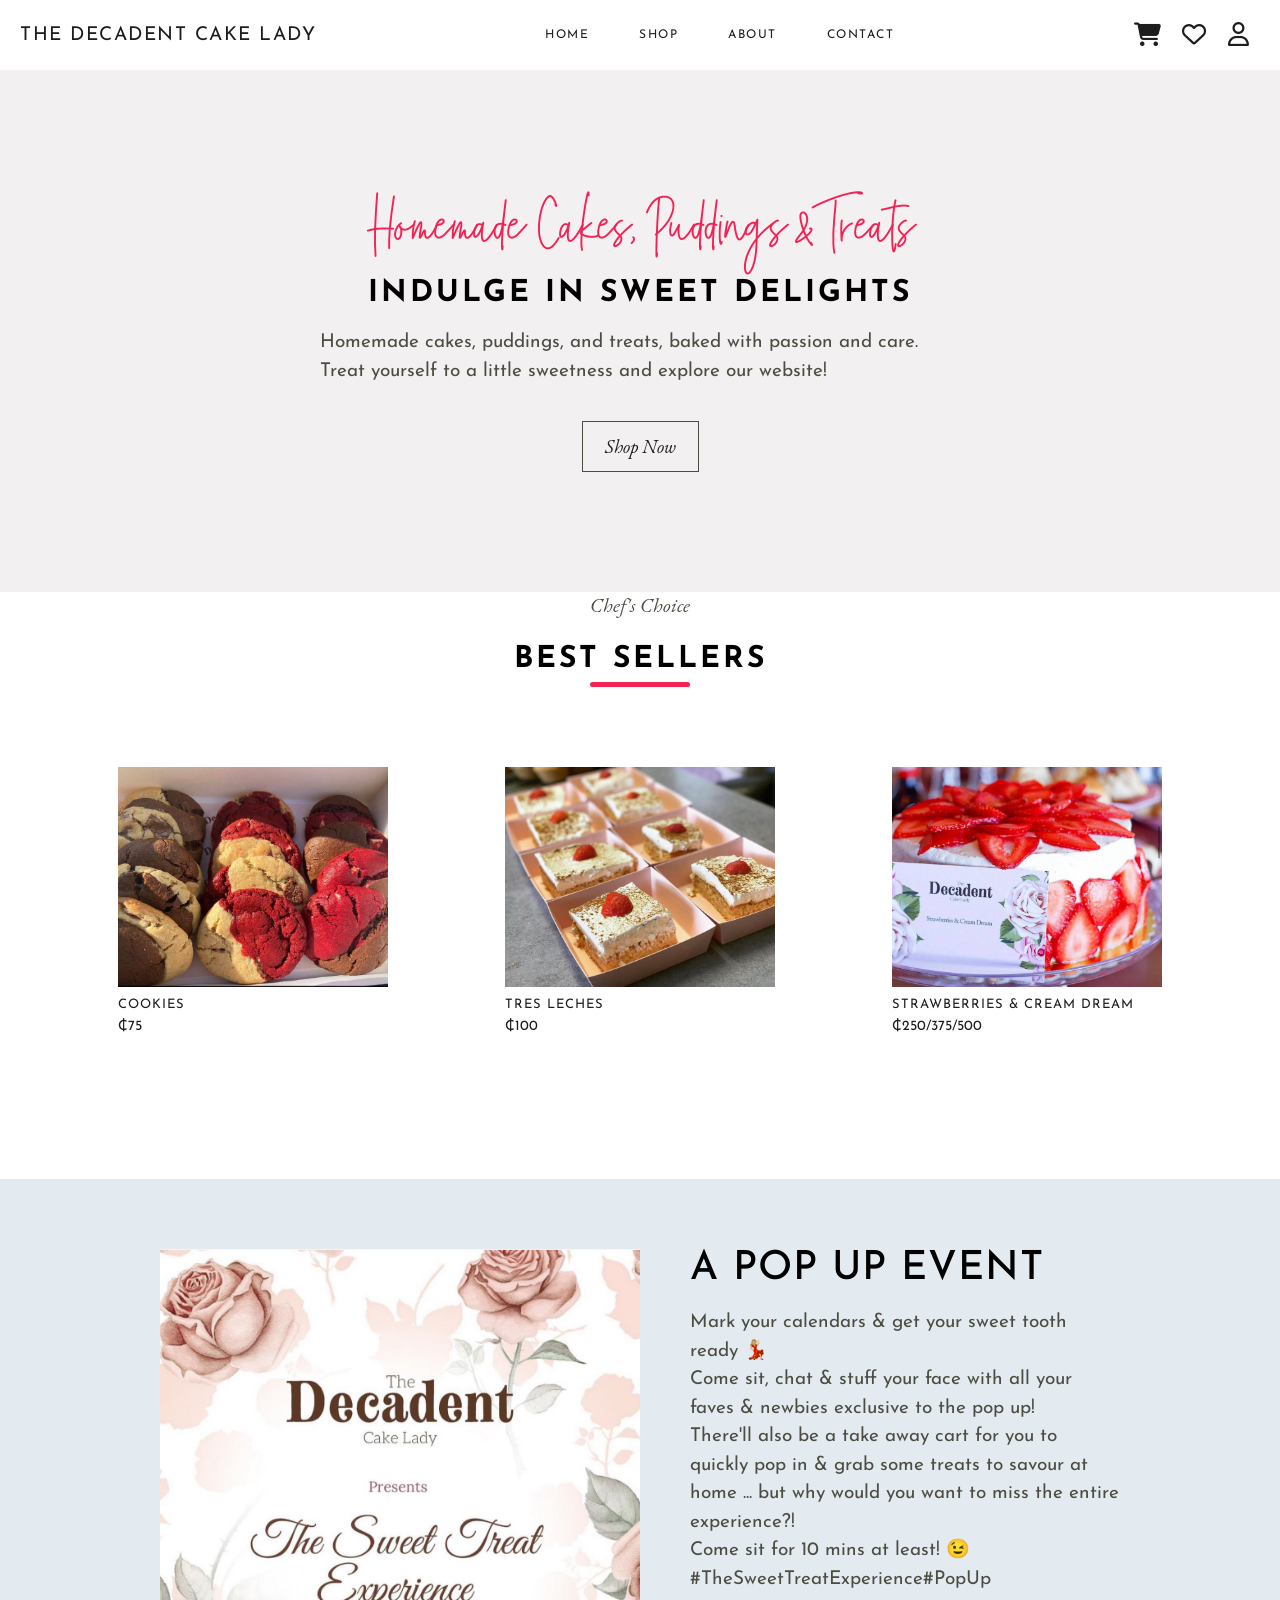
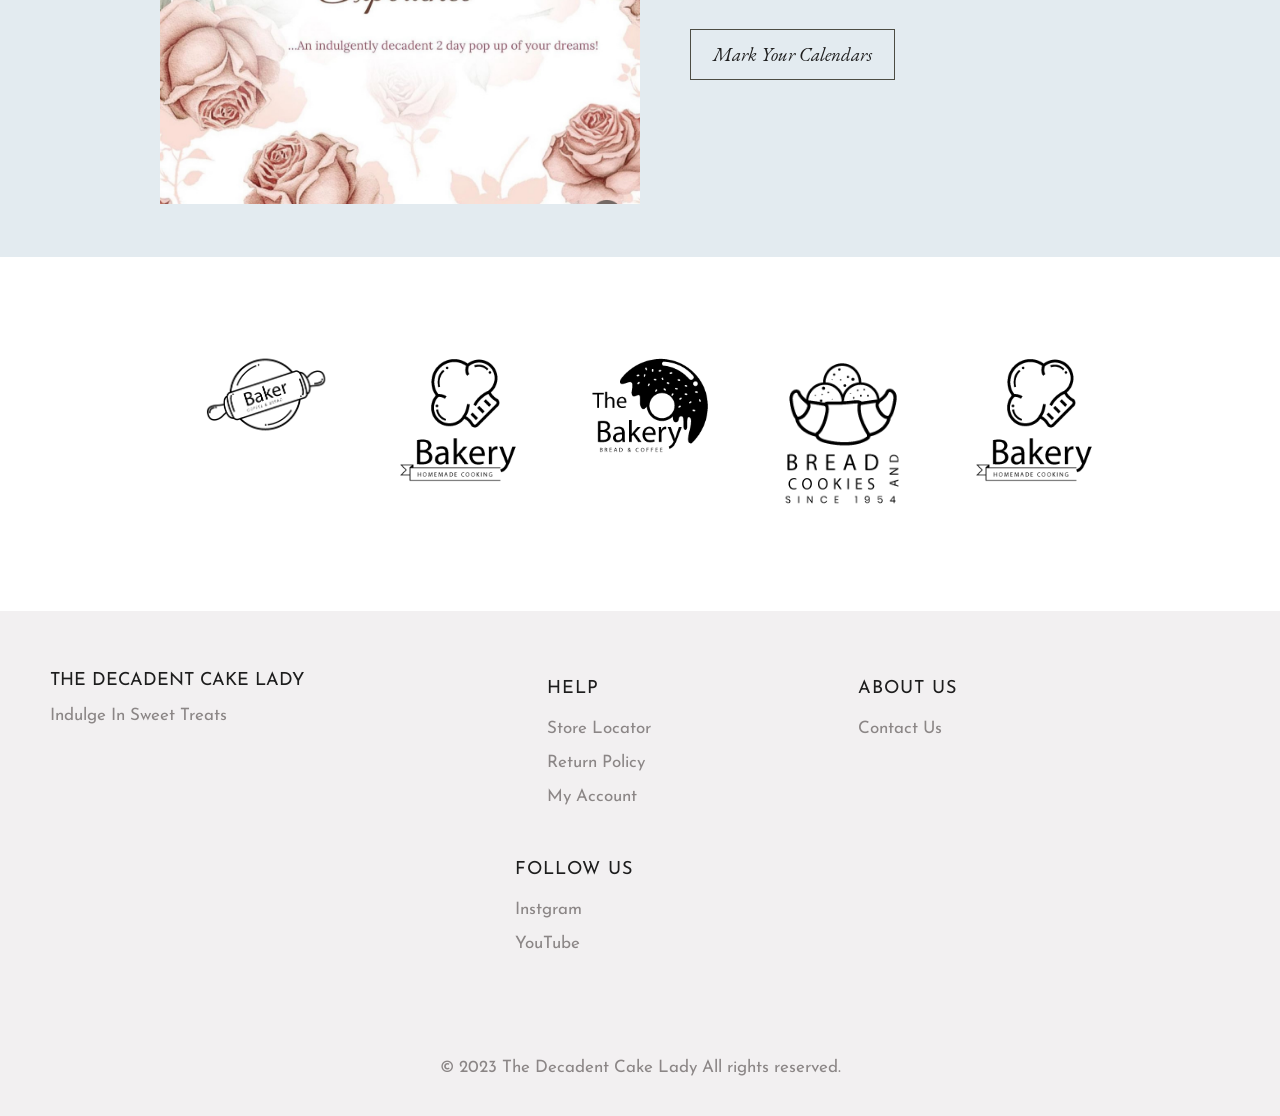
<file: index.html>
<!DOCTYPE html>
<html lang="en">

<head>
    <meta charset="UTF-8">
    <meta name="viewport" content="width=device-width, initial-scale=1.0">
    <title>The Decadent Cake Lady</title>

    <link href="https://fonts.googleapis.com/css2?family=Josefin+Sans:wght@500;600&display=swap" rel="stylesheet">

    <link rel="stylesheet" href="https://cdnjs.cloudflare.com/ajax/libs/font-awesome/5.14.0/css/all.min.css">

    <script src="app.js" defer></script>
    <link rel="icon" type="image/x-icon" href="images_v1/decadent-favicon.jpg">
    
    <link rel="stylesheet" href="https://cdnjs.cloudflare.com/ajax/libs/font-awesome/6.5.2/css/all.min.css" integrity="sha512-SnH5WK+bZxgPHs44uWIX+LLJAJ9/2PkPKZ5QiAj6Ta86w+fsb2TkcmfRyVX3pBnMFcV7oQPJkl9QevSCWr3W6A==" crossorigin="anonymous" referrerpolicy="no-referrer" />
    
    <link rel="stylesheet" href="style.css">
</head>

<body>
    <!-- HEADER -->

    <header>
        <div class="container">
            <div class="navbar">
                <a class="logo" href="index.html">The Decadent Cake Lady</a>
                <ul class="nav-list">
                    <li><a href="index.html">Home</a></li>
                    <li><a href="shop.html">Shop</a></li>
                    <li><a href="about.html">About</a></li>
                    <li><a href="contact.html">Contact</a></li>
                </ul>

                <div class="nav-svg">
                    <a href="">
                        <i class="fa-solid fa-cart-shopping fa-2xl"></i>
                    </a>
                    <a href="">
                        <i class="fa-regular fa-heart fa-2xl"></i>
                    </a>
                    <a href="account.html">
                        <i class="fa-regular fa-user fa-2xl"></i>
                    </a>
                </div>
                
                

                <div class="menu-toggle">
                    <i class="fas fa-bars"></i>
                    <i class="fas fa-times"></i>
                </div>
            </div>
        </div>
        <div class="hero">
            <div class="row">
                <div class="hero-info">
                    <h5 class="timeless">Homemade Cakes, Puddings & Treats</p>
                        <h2>Indulge In Sweet Delights</h2>
                        <p>Homemade cakes, puddings, and treats, baked with passion and care. Treat yourself to a little sweetness and explore our website!</p>
                        <a href="shop.html" class="btn">Shop Now</a>
                </div>
                <div class="hero-image">
                    <!-- <img src="images/hero-cake.jpg"> -->
                </div>
            </div>
        </div>
    </header>

    <!-- LASTEST PRODUCTS -->

    <section class="latest-products">
        <small>Chef's Choice</small>
        <h2 class="title">BEST SELLERS</h2>
        <div class="medium-container">
            <div class="row">
                <div class="col-4">
                    <a href="shop/cookie.html">
                        <img src="images_v1/Cookies.jpg">
                        <h4>Cookies</h4>
                        <p>₵75</p>
                    </a>
                </div>
                <div class="col-4">
                    <a href="shop/tres-leches.html">
                        <img src="images_v1/tres leches.jpg">
                        <h4>Tres Leches</h4>
                        <p>₵100</p>
                    </a>
                </div>
                <div class="col-4">
                    <a href="shop/strawberry-dream.html">
                        <img src="images_v1/strawberries and cream dream.jpg">
                        <h4>Strawberries & Cream Dream</h4>
                        <p>₵250/375/500</p>
                    </a>
                </div>

            </div>

        </div>
        </div>
    </section>

    <!-- OFFER SECTION -->

    <section class="offer">
        <div class="small-container">
            <div class="row">
                <div class="col-2">
                    <img src="images_v1/footer-img.jpg" class="offer-image">
                </div>
                <div class="col-2">
                    <h3>A Pop Up Event</h3>
                    
                    <p>Mark your calendars & get your sweet tooth ready 💃🏼 <br>
                        Come sit, chat & stuff your face with all your faves & newbies exclusive to the pop up! <br>
                        There'll also be a take away cart for you to quickly pop in & grab some treats to savour at home ... but why would you want to miss the entire experience?! <br>
                         Come sit for 10 mins at least! 😉
                        #TheSweetTreatExperience#PopUp</p>
                    <a href="shop\cabinet.html" class="btn">Mark Your Calendars</a>
                </div>
            </div>
        </div>
    </section>


    <!-- BRANDS SECTION -->
    <section class="brands">
        <div class="small-container">
            <div class="row">
                <div class="col-5">
                    <img src="images_v1/baker.svg" alt="brand">
                </div>
                <div class="col-5">
                    <img src="images_v1/bakery.svg" alt="brand">
                </div>
                <div class="col-5">
                    <img src="images_v1/thebakery.svg" alt="brand">
                </div>
                <div class="col-5">
                    <img src="images_v1/breadcookies.svg" alt="brand">
                </div>
                <div class="col-5">
                    <img src="images_v1/bakery.svg" alt="brand">
                </div>
            </div>
        </div>
    </section>

    <!-- FOOTER SECTION -->
    <footer>
        <div class="container">
            <div class="row">
                <div class="footer-col-1">
                    <a class="logo" href="index.html">The Decadent Cake Lady</a>
                    <p>Indulge In Sweet Treats</p>
                </div> &nbsp;
                <div class="footer-col-2">
                    <h4>Help</h4>
                    <ul>
                        <li><a href="store_locator.html">Store Locator</a></li>
                        <li><a href="return_policy.html">Return Policy</a></li>
                        <li><a href="account.html">My Account</a></li>
                    </ul>
                </div>
                <div class="footer-col-1">
                    <h4>About Us</h4>
                    <ul
                        <li><a href="contact.html">Contact Us</a></li>
                    </ul>
                </div>
                <div class="footer-col-4">
                    <h4>Follow Us</h4>
                    <ul>
                        <li><a href="#">Instgram</a></li>
                        <li><a href="#">YouTube</a></li>
                    </ul>
                </div>
            </div>
        </div>
   <footer>     <center>
            <p>&copy; 2023 The Decadent Cake Lady All rights reserved.</p>
        </footer></center>
        
    </footer>
</body>

</html>
</file>
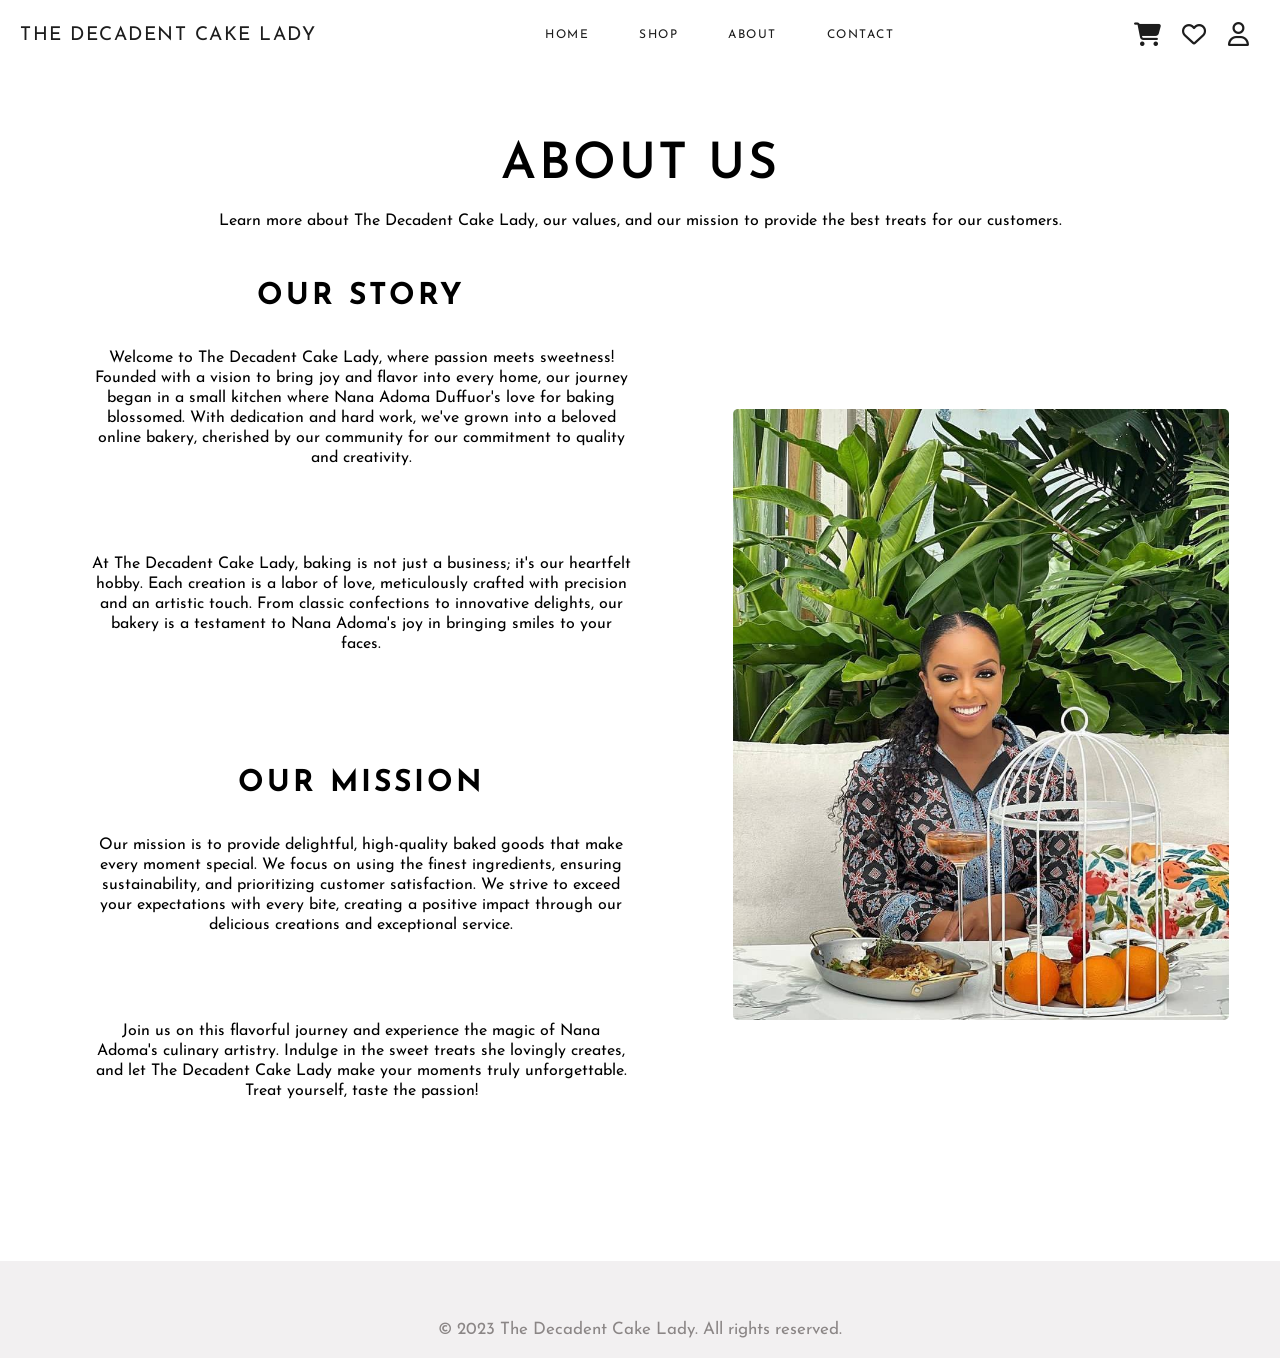
<file: about.html>
<!DOCTYPE html>
<html lang="en">
  <head>
    <meta charset="UTF-8" />
    <meta name="viewport" content="width=device-width, initial-scale=1.0" />
    <title>About Us - The Decadent Cake Lady</title>
    <link
      href="https://fonts.googleapis.com/css2?family=Josefin+Sans:wght@500;600&display=swap"
      rel="stylesheet"
    />
    <link
      rel="stylesheet"
      href="https://cdnjs.cloudflare.com/ajax/libs/font-awesome/5.14.0/css/all.min.css"
    />
    <link
      rel="icon"
      type="image/x-icon"
      href="images_v1/decadent-favicon.jpg"
    />

    <link
      rel="stylesheet"
      href="https://cdnjs.cloudflare.com/ajax/libs/font-awesome/6.5.2/css/all.min.css"
      integrity="sha512-SnH5WK+bZxgPHs44uWIX+LLJAJ9/2PkPKZ5QiAj6Ta86w+fsb2TkcmfRyVX3pBnMFcV7oQPJkl9QevSCWr3W6A=="
      crossorigin="anonymous"
      referrerpolicy="no-referrer"
    />

    <link rel="stylesheet" href="style.css" />
    <!-- Main styles for the site -->
    <script src="app.js" defer></script>
    <link rel="stylesheet" href="about.css" />
    <!-- Specific styles for the about page -->
  </head>

  <body>
    <!-- HEADER -->
    <header>
      <div class="container">
        <div class="navbar">
          <a class="logo" href="index.html">The Decadent Cake Lady</a>
          <ul class="nav-list">
            <li><a href="index.html">Home</a></li>
            <li><a href="shop.html">Shop</a></li>
            <li><a href="about.html">About</a></li>
            <li><a href="contact.html">Contact</a></li>
          </ul>

          <div class="nav-svg">
            <a href="">
              <i class="fa-solid fa-cart-shopping fa-2xl"></i>
            </a>
            <a href="">
              <i class="fa-regular fa-heart fa-2xl"></i>
            </a>
            <a href="account.html">
              <i class="fa-regular fa-user fa-2xl"></i>
            </a>
          </div>

          <div class="menu-toggle">
            <i class="fas fa-bars"></i>
            <i class="fas fa-times"></i>
          </div>
        </div>
      </div>
    </header>

    <!-- ABOUT PAGE CONTENT -->
    <section class="about">
      <div class="container">
        <h1>About Us</h1>
        <p>
          Learn more about The Decadent Cake Lady, our values, and our mission
          to provide the best treats for our customers.
        </p>
        <div class="about-content" align="center">
          <div class="about-text">
            <h2>Our Story</h2>
            <br />
            <p class="about-text">
              Welcome to The Decadent Cake Lady, where passion meets sweetness!
              Founded with a vision to bring joy and flavor into every home, our
              journey began in a small kitchen where Nana Adoma Duffuor's love
              for baking blossomed. With dedication and hard work, we've grown
              into a beloved online bakery, cherished by our community for our
              commitment to quality and creativity.
            </p>
            <br />
            <p class="about-text">
              At The Decadent Cake Lady, baking is not just a business; it's our
              heartfelt hobby. Each creation is a labor of love, meticulously
              crafted with precision and an artistic touch. From classic
              confections to innovative delights, our bakery is a testament to
              Nana Adoma's joy in bringing smiles to your faces.
            </p>
            <br /><br /><br /><br />
            <h2>Our Mission</h2>
            <br />
            <p class="about-text">
              Our mission is to provide delightful, high-quality baked goods
              that make every moment special. We focus on using the finest
              ingredients, ensuring sustainability, and prioritizing customer
              satisfaction. We strive to exceed your expectations with every
              bite, creating a positive impact through our delicious creations
              and exceptional service.
            </p>
            <br />
            <p class="about-text">
              Join us on this flavorful journey and experience the magic of Nana
              Adoma's culinary artistry. Indulge in the sweet treats she
              lovingly creates, and let The Decadent Cake Lady make your moments
              truly unforgettable. Treat yourself, taste the passion!
            </p>
          </div>
          <div class="about-image">
            <img src="images_v1/nana.jpg" alt="About Us" />
          </div>
        </div>
      </div>
    </section>

    <!-- FOOTER -->
    <footer>
      <div class="container" align="center">
        <p>&copy; 2023 The Decadent Cake Lady. All rights reserved.</p>
      </div>
    </footer>
  </body>
</html>
</file>
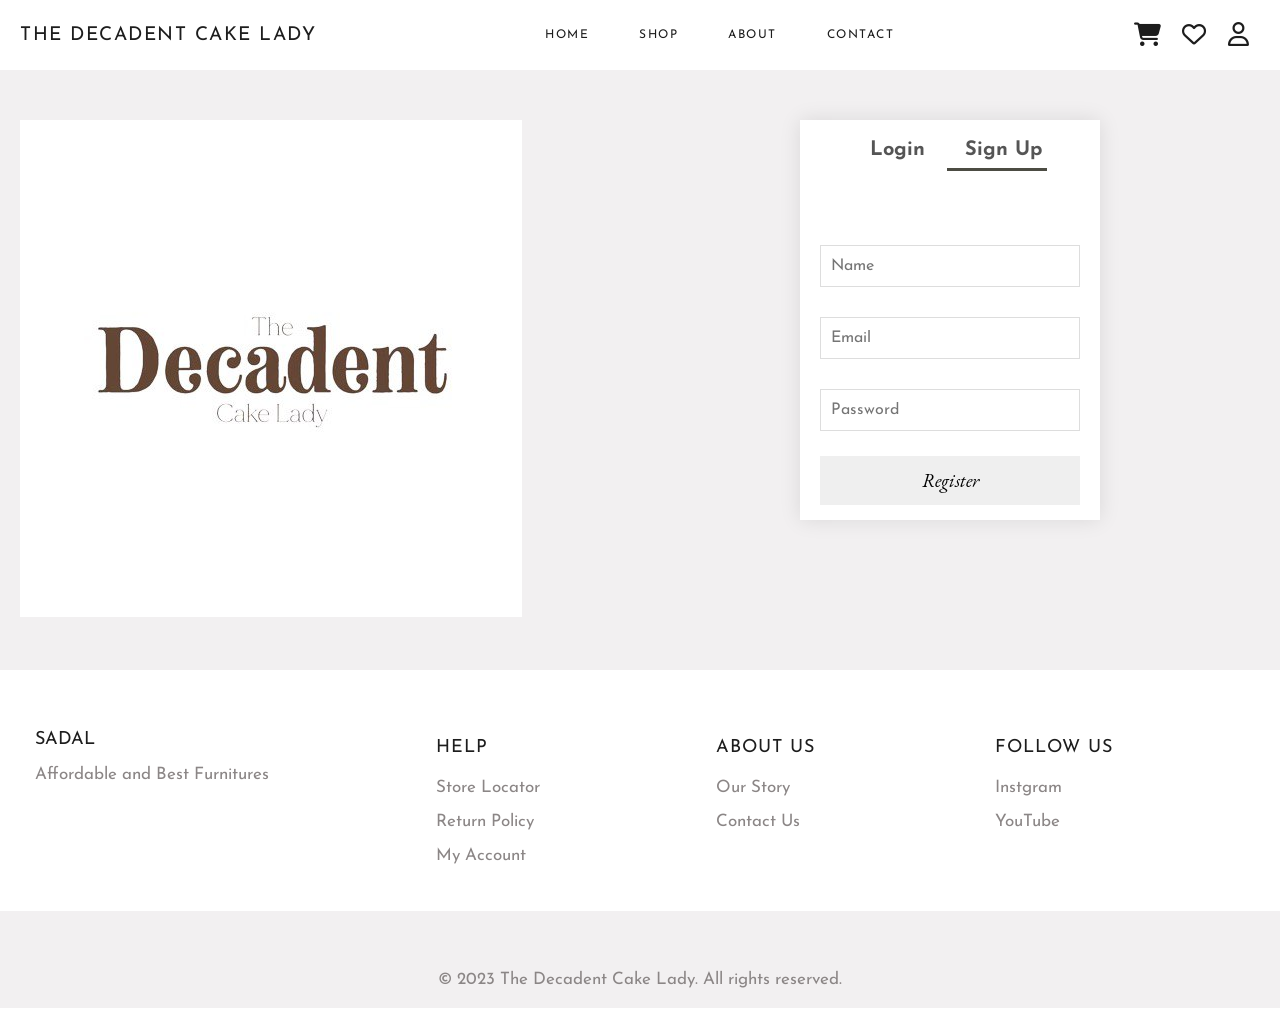
<file: account.html>
<!DOCTYPE html>
<html lang="en">

<head>
    <meta charset="UTF-8">
    <meta name="viewport" content="width=device-width, initial-scale=1.0">
    <title>Account - The Decadent Cake Lady</title>
    <link rel="stylesheet" href="https://cdnjs.cloudflare.com/ajax/libs/font-awesome/5.14.0/css/all.min.css">
    <link href="https://fonts.googleapis.com/css2?family=Josefin+Sans:wght@500;600&display=swap" rel="stylesheet">
    <script src="app.js" defer></script>
    <link rel="icon" type="image/x-icon" href="images_v1/favicon.jpg">
    <link rel="stylesheet" href="style.css">

    <link
      rel="stylesheet"
      href="https://cdnjs.cloudflare.com/ajax/libs/font-awesome/6.5.2/css/all.min.css"
      integrity="sha512-SnH5WK+bZxgPHs44uWIX+LLJAJ9/2PkPKZ5QiAj6Ta86w+fsb2TkcmfRyVX3pBnMFcV7oQPJkl9QevSCWr3W6A=="
      crossorigin="anonymous"
      referrerpolicy="no-referrer"
    />
    
</head>

<body>
    <!-- HEADER -->

    <header>
        <div class="container">
            <div class="navbar">
                <a class="logo" href="index.html">The Decadent Cake Lady</a>
                <ul class="nav-list">
                    <li><a href="index.html">Home</a></li>
                    <li><a href="shop.html">Shop</a></li>
                    <li><a href="about.html">About</a></li>
                    <li><a href="contact.html">Contact</a></li>
                </ul>
                <div class="nav-svg">
                    <a href="">
                        <i class="fa-solid fa-cart-shopping fa-2xl"></i>
                    </a>
                    <a href="">
                        <i class="fa-regular fa-heart fa-2xl"></i>
                    </a>
                    <a href="account.html">
                        <i class="fa-regular fa-user fa-2xl"></i>
                    </a>
                </div>
                <div class="menu-toggle">
                    <i class="fas fa-bars"></i>
                    <i class="fas fa-times"></i>
                </div>
            </div>
        </div>
    </header>

    <!-- ACCOUNT PAGE -->

    <section class="account">
        <div class="container">
            <div class="row">
                <div class="col-2">
                    <img src="images_v1/decadent-favicon.jpg">
                </div>
                <div class="col-2">
                    <div class="form-container">
                        <div class="form-btn">
                            <span onclick="login()">Login</span>
                            <span onclick="register()">Sign Up</span>
                            <hr id="Indicator">
                        </div>
                       
                        <form id="RegForm">
                            <input type="text" placeholder="Name">
                            <input type="email" placeholder="Email">
                            <input type="password" placeholder="Password">
                            <button type="submit" class="btn">Register</button>
                        </form>
                        <form id="LoginForm">
                            <input type="text" placeholder="Username">
                            <input type="password" placeholder="Password">
                            <button type="submit" class="btn">Login</button>
                            <a href="#"><code>Forgot Password?</code></a>
                        </form>
                    </div>
                </div>
            </div>
        </div>
    </section>

    <!-- FOOTER SECTION -->
    <footer class="bg-white">
        <div class="container">
            <div class="row">
                <div class="footer-col-1">
                    <a class="logo" href="index.html">Sadal</a>
                    <p>Affordable and Best Furnitures </p>
                </div>
                <div class="footer-col-2">
                    <h4>Help</h4>
                    <ul>
                        <li><a href="store_locator.html">Store Locator</a></li>
                        <li><a href="return_policy.html">Return Policy</a></li>
                        <li><a href="account.html">My Account</a></li>
                    </ul>
                </div>
                <div class="footer-col-3">
                    <h4>About Us</h4>
                    <ul>
                        <li><a href="about.html">Our Story</a></li>
                        <li><a href="contact.html">Contact Us</a></li>
                    </ul>
                </div>
                <div class="footer-col-4">
                    <h4>Follow Us</h4>
                    <ul>
                        <li><a href="#">Instgram</a></li>
                        <li><a href="#">YouTube</a></li>
                    </ul>
                </div>
            </div>
        </div>
        <footer>     <center>
            <p>&copy; 2023 The Decadent Cake Lady. All rights reserved.</p>
        </footer></center>
        
    </footer>
    <script>
        // Get the login and register forms
const loginForm = document.getElementById('LoginForm');
const registerForm = document.getElementById('RegForm');

// Add event listeners to the forms
loginForm.addEventListener('submit', function(event) {
  event.preventDefault(); // Prevent the form from submitting

  // Get the input values
  const username = loginForm.querySelector('input[type="text"]').value;
  const password = loginForm.querySelector('input[type="password"]').value;

  // Check if all fields are filled
  if (username.trim() === '' || password.trim() === '') {
    alert('Please fill in all the fields.');
  } else {
    // Submit the form or perform other actions
    alert('Login successful!');
  }
});

registerForm.addEventListener('submit', function(event) {
  event.preventDefault(); // Prevent the form from submitting

  // Get the input values
  const username = registerForm.querySelector('input[type="text"]').value;
  const email = registerForm.querySelector('input[type="email"]').value;
  const password = registerForm.querySelector('input[type="password"]').value;

  // Check if all fields are filled
  if (username.trim() === '' || email.trim() === '' || password.trim() === '') {
    alert('Please fill in all the fields.');
  } else {
    // Submit the form or perform other actions
    alert('Registration successful!');
  }
});
    </script>
</body>

</html>
</file>
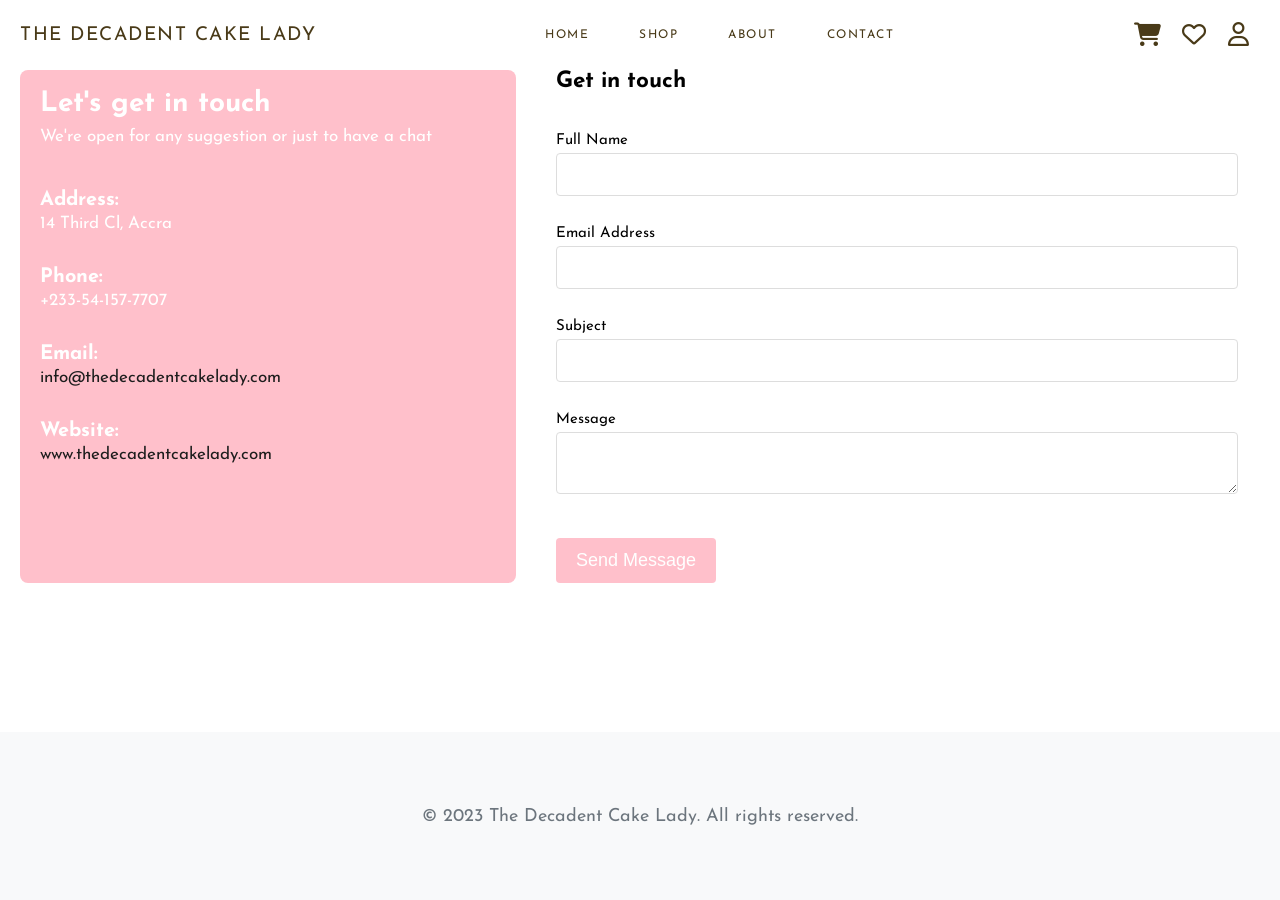
<file: contact.html>
<!DOCTYPE html>
<html lang="en">
  <head>
    <meta charset="UTF-8" />
    <meta name="viewport" content="width=device-width, initial-scale=1.0" />
    <title>Contact Us - The Decadent Cake Lady</title>
    <link
      href="https://fonts.googleapis.com/css2?family=Josefin+Sans:wght@500;600&display=swap"
      rel="stylesheet"
    />

    <link
      rel="stylesheet"
      href="https://cdnjs.cloudflare.com/ajax/libs/font-awesome/5.14.0/css/all.min.css"
    />

    <link
      rel="icon"
      type="image/x-icon"
      href="images_v1/decadent-favicon.jpg"
    />
    <link
      rel="stylesheet"
      href="https://cdnjs.cloudflare.com/ajax/libs/font-awesome/6.5.2/css/all.min.css"
      integrity="sha512-SnH5WK+bZxgPHs44uWIX+LLJAJ9/2PkPKZ5QiAj6Ta86w+fsb2TkcmfRyVX3pBnMFcV7oQPJkl9QevSCWr3W6A=="
      crossorigin="anonymous"
      referrerpolicy="no-referrer"
    />

    <script src="app.js" defer></script>
    <link rel="stylesheet" href="contact.css" />
  </head>
  <body>
    <!-- HEADER -->

    <header>
      <div class="container">
        <div class="navbar">
          <a class="logo" href="index.html">The Decadent Cake Lady</a>
          <ul class="nav-list">
            <li><a href="index.html">Home</a></li>
            <li><a href="shop.html">Shop</a></li>
            <li><a href="about.html">About</a></li>
            <li><a href="contact.html">Contact</a></li>
          </ul>

          <div class="nav-svg">
            <a href="">
              <i class="fa-solid fa-cart-shopping fa-2xl"></i>
            </a>
            <a href="">
              <i class="fa-regular fa-heart fa-2xl"></i>
            </a>
            <a href="account.html">
              <i class="fa-regular fa-user fa-2xl"></i>
            </a>
          </div>

          <div class="menu-toggle">
            <i class="fas fa-bars"></i>
            <i class="fas fa-times"></i>
          </div>
        </div>
      </div>
    </header>

    <section class="contact">
      <div class="container">
        <div class="contact-info">
          <div>
            <h2>Let's get in touch</h2>
            <p>We're open for any suggestion or just to have a chat</p>
          </div>
          <div class="contact-item">
            <h3>Address:</h3>
            <p>14 Third Cl, Accra</p>
          </div>
          <div class="contact-item">
            <h3>Phone:</h3>
            <p>+233-54-157-7707</p>
          </div>
          <div class="contact-item">
            <h3>Email:</h3>
            <p>
              <a href="mailto:info@thedecadentcakelady.com"
                >info@thedecadentcakelady.com</a
              >
            </p>
          </div>
          <div class="contact-item">
            <h3>Website:</h3>
            <p><a href="#">www.thedecadentcakelady.com</a></p>
          </div>
        </div>
        <div class="contact-form">
          <h2>Get in touch</h2>
          <form name="contactform" action="contact.php" method="post">
            <div class="form-group">
              <label for="name">Full Name</label>
              <input type="text" id="name" name="name" required />
            </div>
            <div class="form-group">
              <label for="email">Email Address</label>
              <input type="email" id="email" name="email" required />
            </div>
            <div class="form-group">
              <label for="subject">Subject</label>
              <input type="text" id="subject" name="subject" required />
            </div>
            <div class="form-group">
              <label for="message">Message</label>
              <textarea id="message" name="message" required></textarea>
            </div>
            <button type="submit" name="submit">Send Message</button>
          </form>
        </div>
      </div>
    </section>

    <footer id="footer">
      <div class="container">
        <p>&copy; 2023 The Decadent Cake Lady. All rights reserved.</p>
      </div>
    </footer>

    <script language="JavaScript">
      var frmvalidator = new Validator("contactform");
      frmvalidator.addValidation("name", "req", "Please provide your name");
      frmvalidator.addValidation("email", "req", "Please provide your email");
      frmvalidator.addValidation(
        "email",
        "email",
        "Please enter a valid email address"
      );
      frmvalidator.addValidation("subject", "req", "Please provide a subject");
      frmvalidator.addValidation("message", "req", "Please add a message");
    </script>
  </body>
</html>
</file>
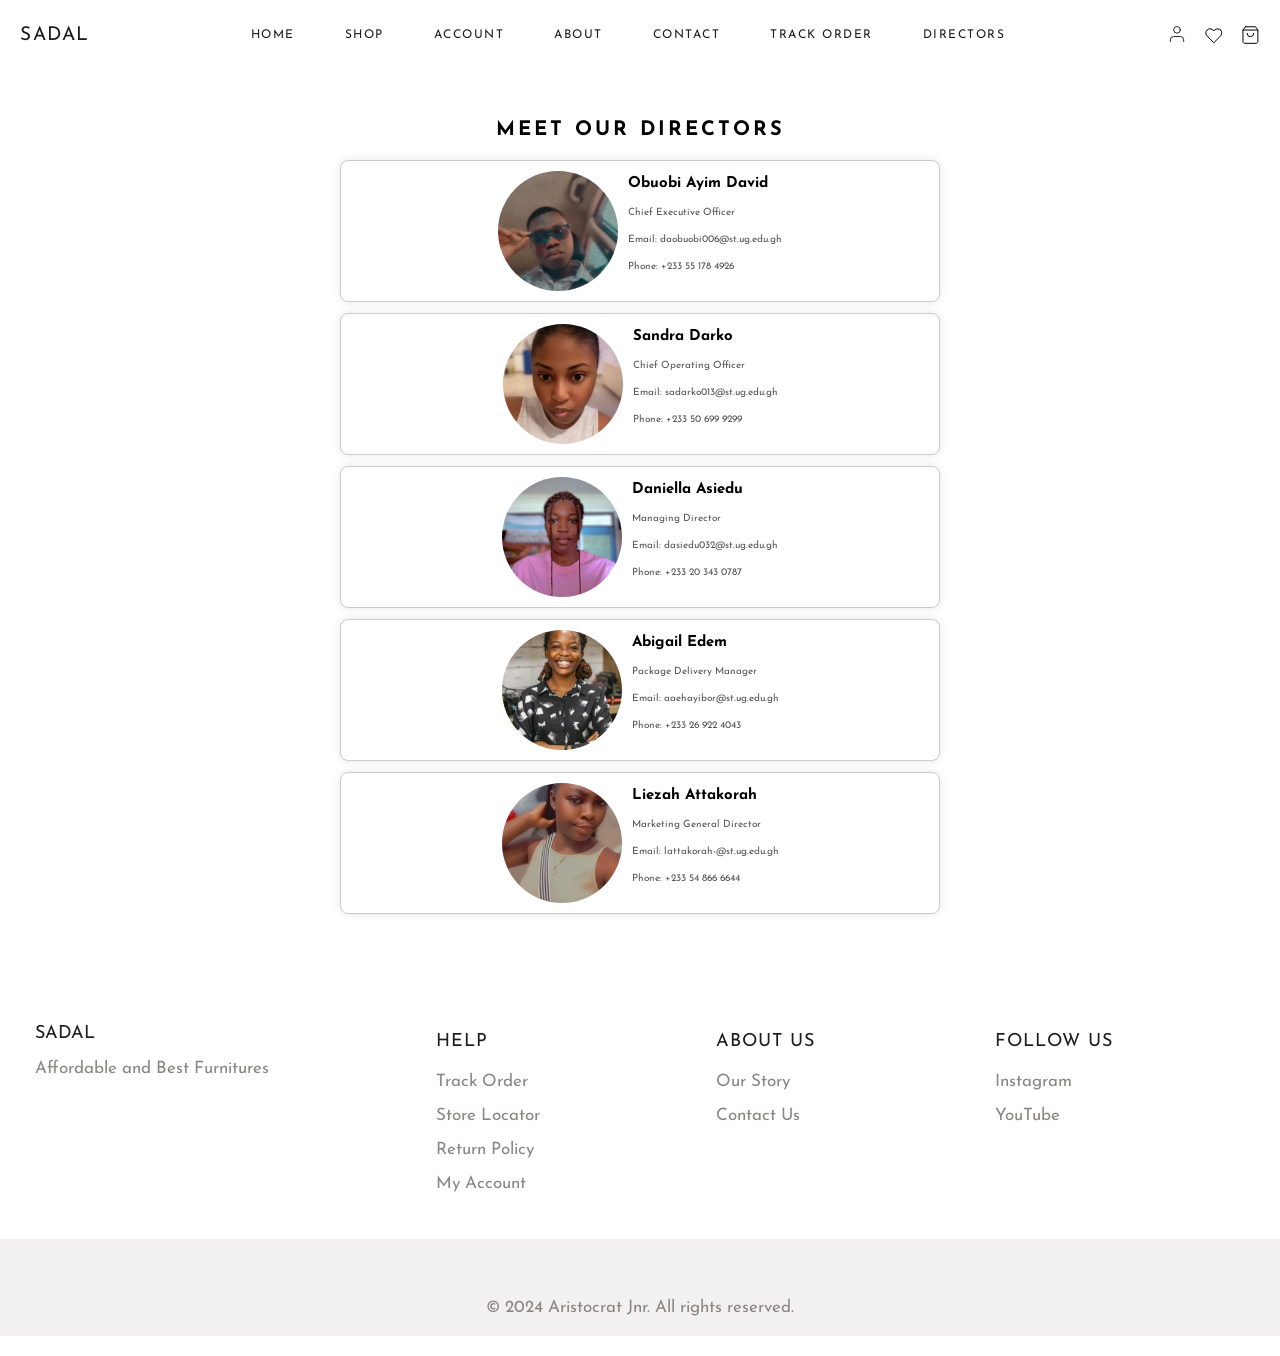
<file: directors.html>
<!DOCTYPE html>
<html lang="en">

<head>
    <meta charset="UTF-8">
    <meta name="viewport" content="width=device-width, initial-scale=1.0">
    <title>Directors - Sadal</title>
    <link rel="stylesheet" href="style.css">
    <link href="https://fonts.googleapis.com/css2?family=Josefin+Sans:wght@500;600&display=swap" rel="stylesheet">
    <link rel="icon" type="image/x-icon" href="images/favicon.ico">
    <style>
        /* Style adjustments specific to directors page */
        .directors {
            padding: 5rem 0;
            text-align: center;
        }

        .directors h2 {
            font-size: 2rem;
            margin-bottom: 2rem;
            font-family: 'Josefin Sans', sans-serif;
        }

        .director-card {
            display: flex;
            justify-content: center;
            margin-bottom: 2rem;
            border: 1px solid #ccc;
            padding: 1rem;
            max-width: 600px;
            margin: auto;
            box-shadow: 0 0 10px rgba(0, 0, 0, 0.1);
            background-color: #fff;
            border-radius: 8px;
        }

        .director-card img {
            width: 120px;
            height: 120px;
            border-radius: 50%;
            margin-right: 1rem;
        }

        .director-info {
            text-align: left;
        }

        .director-info h3 {
            margin: 0.5rem 0;
            font-size: 1.5rem;
        }

        .director-info p {
            margin-bottom: 0.5rem;
            color: #555;
        }
    </style>
</head>

<body>
    <!-- HEADER -->
    <header>
        <div class="container">
            <div class="navbar">
                <a class="logo" href="index.html">Sadal</a>
                <ul class="nav-list">
                    <li><a href="index.html">Home</a></li>
                    <li><a href="shop.html">Shop</a></li>
                    <li><a href="account.html">Account</a></li>
                    <li><a href="about.html">About</a></li>
                    <li><a href="contact.html">Contact</a></li>
                    <li><a href="track_order.html">Track Order</a></li>
                    <li><a href="directors.html">Directors</a></li>
                </ul>
                <!-- Navbar Icons -->
                <div>
                    <!-- Replace with actual icons or SVGs as needed -->
                    <svg xmlns="http://www.w3.org/2000/svg" width="20" height="20" viewBox="0 0 24 24" fill="none"
                        stroke="currentColor" stroke-width="1" stroke-linecap="round" stroke-linejoin="round"
                        class="feather feather-user">
                        <path
                            d="M20 21v-2a4 4 0 0 0-4-4H8a4 4 0 0 0-4 4v2"></path>
                        <circle cx="12" cy="7" r="4"></circle>
                    </svg>
                    <svg xmlns="http://www.w3.org/2000/svg"
                        class="qodef-wishlist-heart-svg"
                        x="0px" y="0px"
                        width="17.5px" height="15.542px"
                        viewBox="1.075 1.364 17.5 15.542">
                        <path fill="none" stroke="#000000"
                            stroke-linecap="round"
                            stroke-linejoin="round"
                            d="M16.674,3.385	c-1.644-1.644-4.309-1.644-5.953,0c-0.001,0-0.001,0-0.001,0L9.907,4.198l-0.81-0.813c-1.645-1.644-4.313-1.644-5.956,0	c-1.645,1.644-1.645,4.312,0,5.957l0.812,0.81l5.954,5.956l5.956-5.956l0.811-0.81c1.644-1.645,1.646-4.311,0.002-5.955	C16.676,3.387,16.676,3.386,16.674,3.385z">
                        </path>
                    </svg>
                    <svg xmlns="http://www.w3.org/2000/svg"
                        class="qodef-dropdown-cart-svg"
                        width="19.816" height="18"
                        viewBox="51.878 -0.952 19.816 18">
                        <g fill="none"
                            stroke="#000"
                            stroke-linecap="round"
                            stroke-linejoin="round">
                            <path
                                d="M57.33-.197L54.843 3.12v11.61c0 .916.742 1.658 1.659 1.658h11.609c.917 0 1.659-.742 1.659-1.658V3.12L67.283-.197H57.33zM54.843 3.12h14.928M65.624 6.438a3.317 3.317 0 11-6.634 0">
                            </path>
                        </g>
                    </svg>
                </div>
                <div class="menu-toggle">
                    <i class="fas fa-bars"></i>
                    <i class="fas fa-times"></i>
                </div>
            </div>
        </div>
    </header>

    <!-- DIRECTORS PAGE -->
    <section class="directors">
        <div class="container">
            <h2>Meet Our Directors</h2>
            <div class="director-card">
                <img src="images/user-2.jpg" alt="Director Image">
                <div class="director-info">
                    <h3>Obuobi Ayim David</h3><br>
                    <p>Chief Executive Officer</p><br>
                    <p>Email: daobuobi006@st.ug.edu.gh</p><br>
                    <p>Phone: +233 55 178 4926</p>
                </div>
            </div>
            &nbsp;  <div class="director-card">
                <img src="images/user-3.jpeg" alt="Director Image">
                <div class="director-info">
                    <h3>Sandra Darko</h3><br>
                    <p>Chief Operating Officer</p><br>
                    <p>Email: sadarko013@st.ug.edu.gh</p><br>
                    <p>Phone: +233 50 699 9299</p>
                </div>
            </div>

            &nbsp;  <div class="director-card">
                <img src="images/user-4.jpg" alt="Director Image">
                <div class="director-info">
                    <h3>Daniella Asiedu</h3><br>
                    <p>Managing Director</p><br>
                    <p>Email: dasiedu032@st.ug.edu.gh</p><br>
                    <p>Phone: +233 20 343 0787</p>
                </div>
            </div>

            &nbsp;     <div class="director-card">
                <img src="images/user-5.jpg" alt="Director Image">
                <div class="director-info">
                    <h3>Abigail Edem</h3><br>
                    <p>Package Delivery Manager</p><br>
                    <p>Email: aaehayibor@st.ug.edu.gh</p><br>
                    <p>Phone: +233 26 922 4043</p>
                </div>
            </div>

            &nbsp; <div class="director-card">
                <img src="images/user-1.jpeg" alt="Director Image">
                <div class="director-info">
                    <h3>Liezah Attakorah</h3><br>
                    <p>Marketing General Director</p><br>
                    <p>Email: lattakorah-@st.ug.edu.gh</p><br>
                    <p>Phone: +233 54 866 6644</p>
                </div>
            </div>
            <!-- Add more director cards as needed -->
        </div>
    </section>

    <!-- FOOTER SECTION -->
    <footer class="bg-white">
        <div class="container">
            <div class="row">
                <div class="footer-col-1">
                    <a class="logo" href="index.html">Sadal</a>
                    <p>Affordable and Best Furnitures</p>
                </div>
                <div class="footer-col-2">
                    <h4>Help</h4>
                    <ul>
                        <li><a href="track_order.html">Track Order</a></li>
                        <li><a href="store_locator.html">Store Locator</a></li>
                        <li><a href="return_policy.html">Return Policy</a></li>
                        <li><a href="account.html">My Account</a></li>
                    </ul>
                </div>
                <div class="footer-col-3">
                    <h4>About Us</h4>
                    <ul>
                        <li><a href="about.html">Our Story</a></li>
                        <li><a href="contact.html">Contact Us</a></li>
                    </ul>
                </div>
                <div class="footer-col-4">
                    <h4>Follow Us</h4>
                    <ul>
                        <li><a href="#">Instagram</a></li>
                        <li><a href="#">YouTube</a></li>
                    </ul>
                </div>
            </div>
        </div>
        <footer>
            <center>
                <p>&copy; 2024 Aristocrat Jnr. All rights reserved.</p>
            </center>
        </footer>
    </footer>
    </body>

</html>
</file>
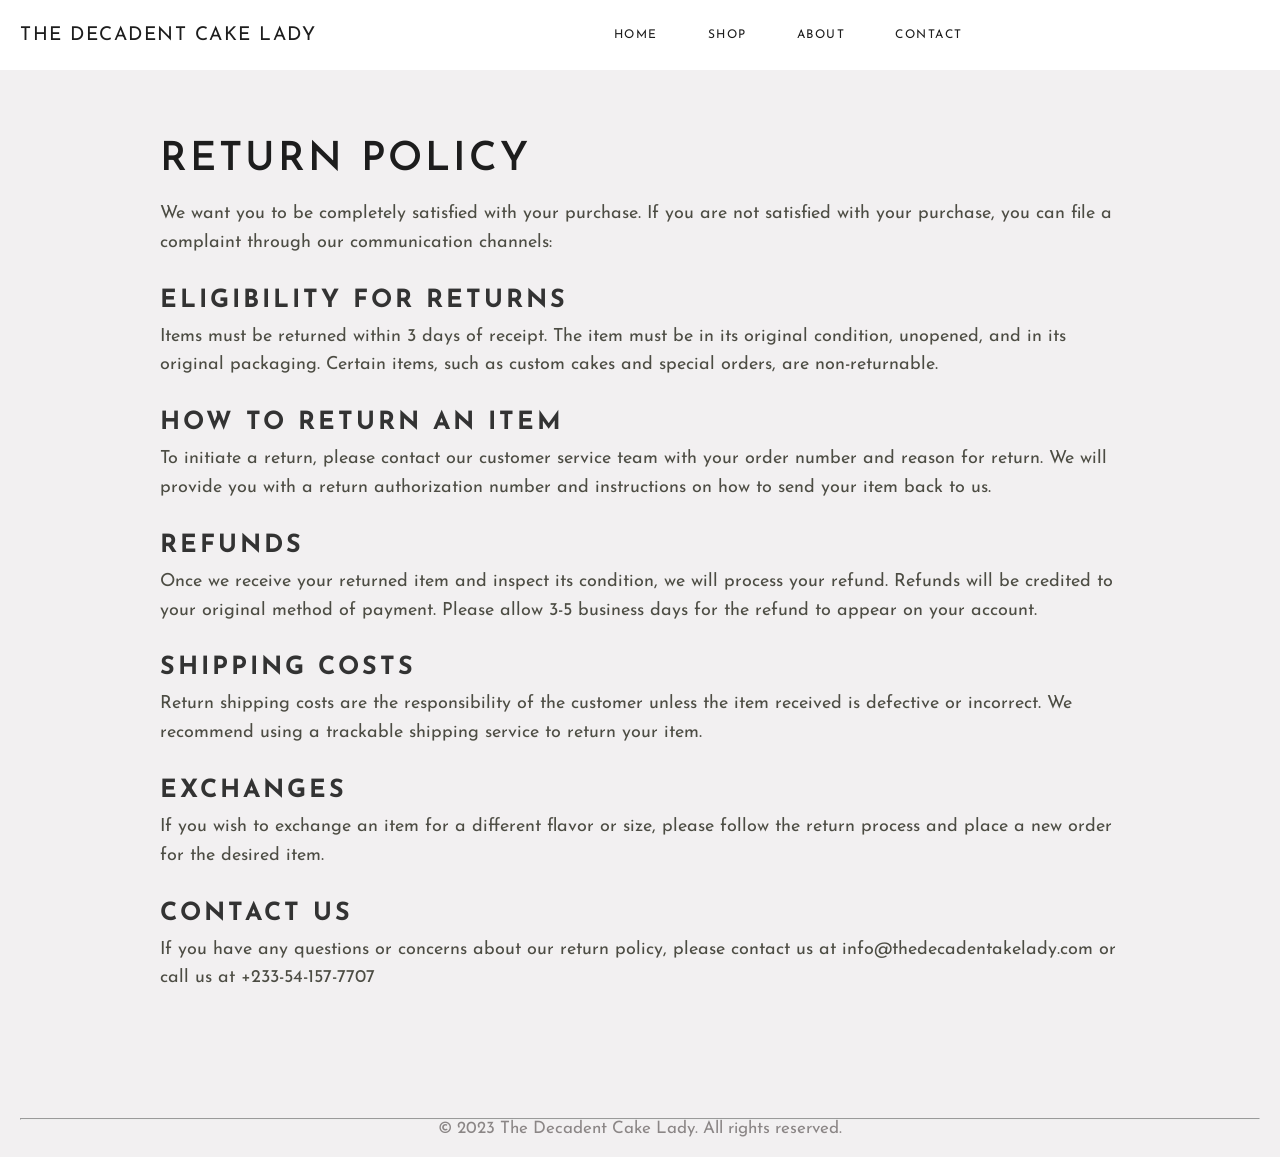
<file: return_policy.html>
<!DOCTYPE html>
<html lang="en">
  <head>
    <meta charset="UTF-8" />
    <meta name="viewport" content="width=device-width, initial-scale=1.0" />
    <title>Return Policy - The Decadent Cake Lady</title>
    <link
      href="https://fonts.googleapis.com/css2?family=Josefin+Sans:wght@500;600&display=swap"
      rel="stylesheet"
    />
    <link
      rel="stylesheet"
      href="https://cdnjs.cloudflare.com/ajax/libs/font-awesome/5.14.0/css/all.min.css"
    />
    <script src="app.js" defer></script>
    <link rel="icon" type="image/x-icon" href="images_v1/favicon.jpg" />
    <link rel="stylesheet" href="style.css" />
    <link rel="stylesheet" href="return_policy.css" />
  </head>

  <body>
    <!-- HEADER -->
    <header>
      <div class="container">
        <div class="navbar">
          <a class="logo" href="index.html">The Decadent Cake Lady</a>
          <ul class="nav-list">
            <li><a href="index.html">Home</a></li>
            <li><a href="shop.html">Shop</a></li>
            <li><a href="about.html">About</a></li>
            <li><a href="contact.html">Contact</a></li>
          </ul>
          <div>
            <!-- Icons for user, wishlist, and cart -->
          </div>
          <div class="menu-toggle">
            <i class="fas fa-bars"></i>
            <i class="fas fa-times"></i>
          </div>
        </div>
      </div>
    </header>

    <!-- RETURN POLICY SECTION -->
    <section class="return-policy">
      <div class="container">
        <h1>Return Policy</h1>
        <p>
          We want you to be completely satisfied with your purchase. If you are
          not satisfied with your purchase, you can file a complaint through our
          communication channels:
        </p>

        <h2>Eligibility for Returns</h2>
        <p>
          Items must be returned within 3 days of receipt. The item must be in
          its original condition, unopened, and in its original packaging.
          Certain items, such as custom cakes and special orders, are
          non-returnable.
        </p>

        <h2>How to Return an Item</h2>
        <p>
          To initiate a return, please contact our customer service team with
          your order number and reason for return. We will provide you with a
          return authorization number and instructions on how to send your item
          back to us.
        </p>

        <h2>Refunds</h2>
        <p>
          Once we receive your returned item and inspect its condition, we will
          process your refund. Refunds will be credited to your original method
          of payment. Please allow 3-5 business days for the refund to appear on
          your account.
        </p>

        <h2>Shipping Costs</h2>
        <p>
          Return shipping costs are the responsibility of the customer unless
          the item received is defective or incorrect. We recommend using a
          trackable shipping service to return your item.
        </p>

        <h2>Exchanges</h2>
        <p>
          If you wish to exchange an item for a different flavor or size, please
          follow the return process and place a new order for the desired item.
        </p>

        <h2>Contact Us</h2>
        <p>
          If you have any questions or concerns about our return policy, please
          contact us at info@thedecadentakelady.com or call us at
          +233-54-157-7707
        </p>
      </div>
    </section>

    <!-- FOOTER -->
    <footer>
      <div class="container">
        <div class="row">
          <!-- Footer content -->
        </div>
        <hr />
        <p class="footer-copy" align="center">
          &copy; 2023 The Decadent Cake Lady. All rights reserved.
        </p>
      </div>
    </footer>
  </body>
</html>
</file>
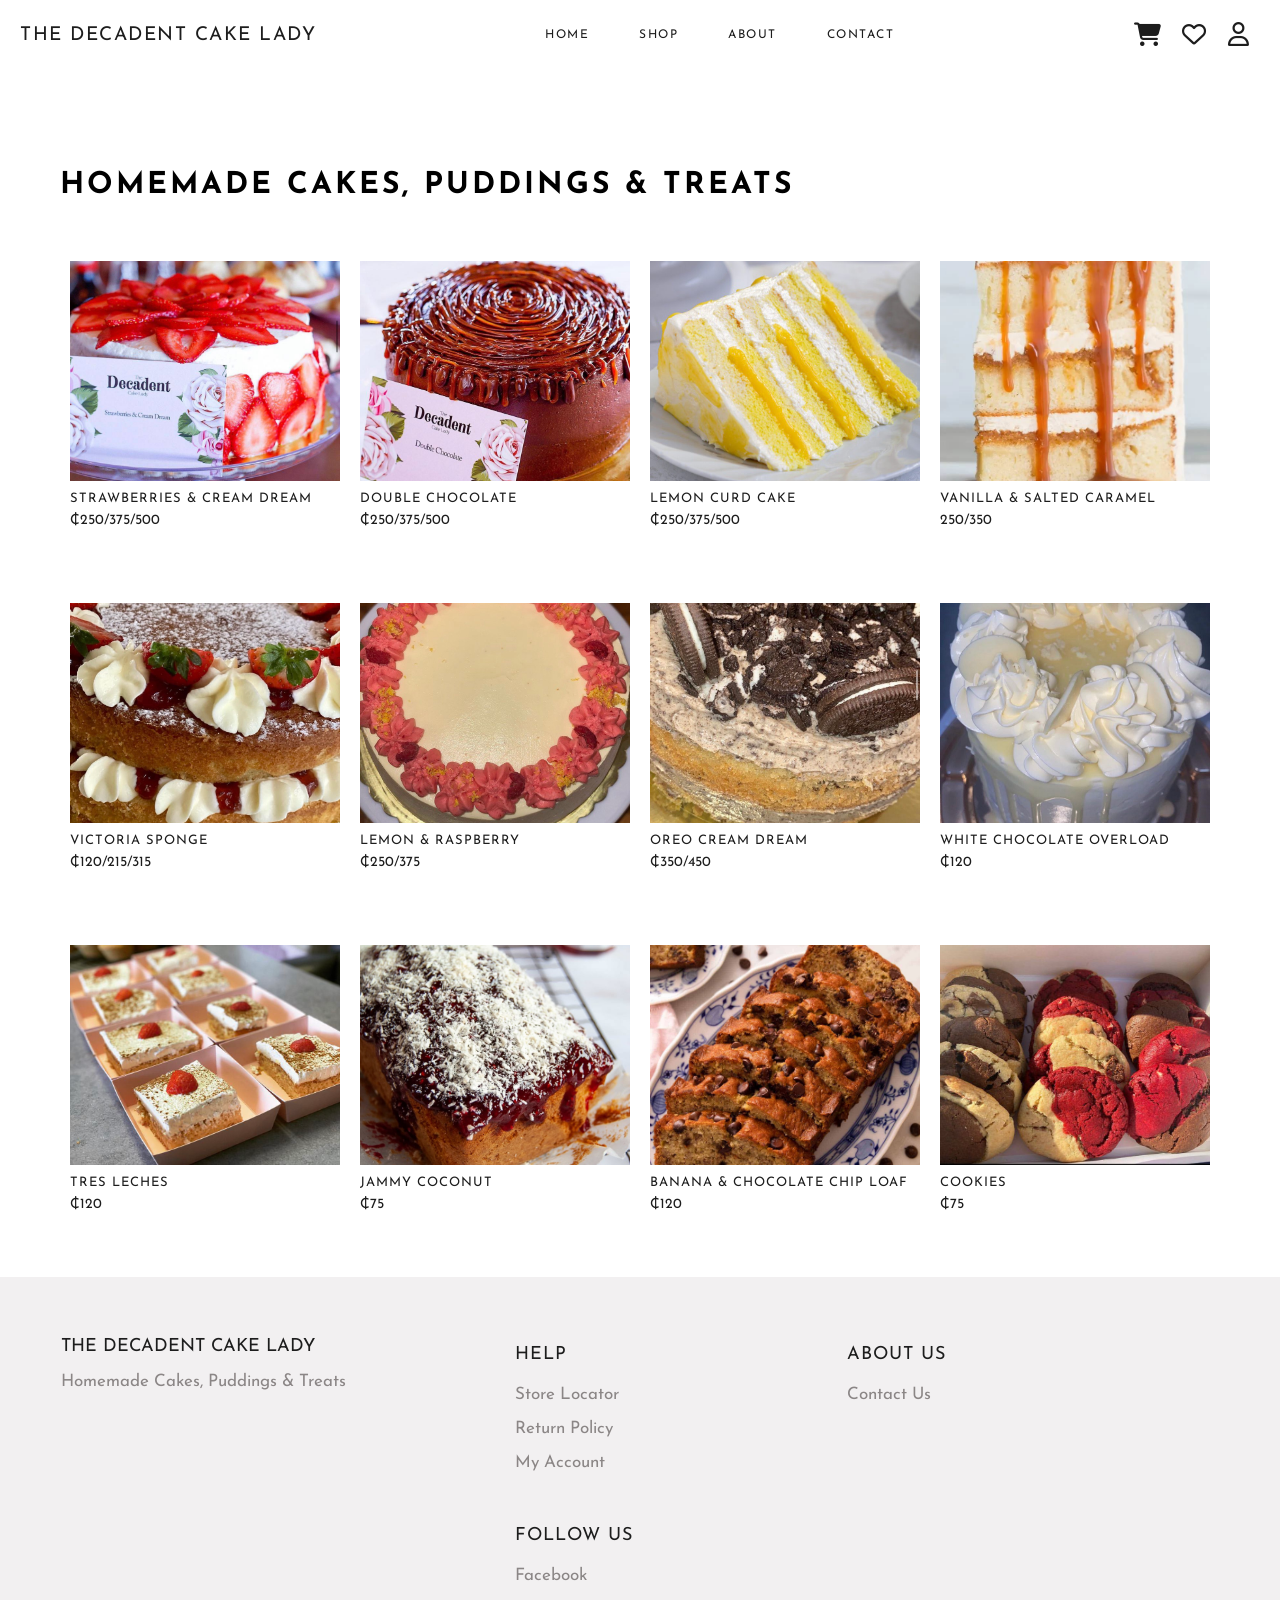
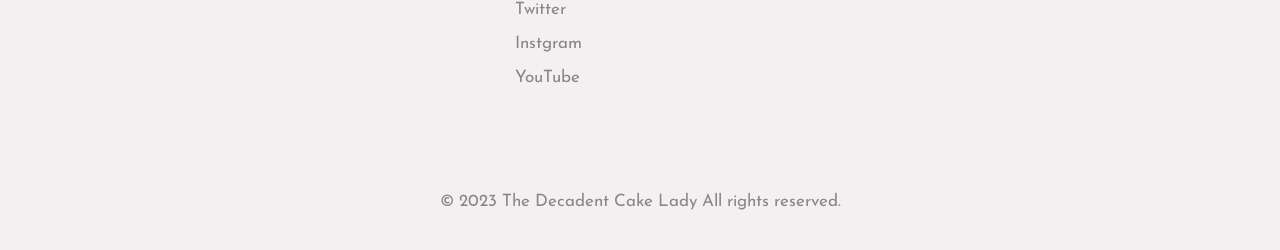
<file: shop.html>
<!DOCTYPE html>
<html lang="en">

<head>
    <meta charset="UTF-8">
    <meta name="viewport" content="width=device-width, initial-scale=1.0">
    <title>Shop - The Decadent Cake Lady</title>
    <link href="https://fonts.googleapis.com/css2?family=Josefin+Sans:wght@500;600&display=swap" rel="stylesheet">
    <link rel="stylesheet" href="https://cdnjs.cloudflare.com/ajax/libs/font-awesome/5.14.0/css/all.min.css">
    <script src="app.js" defer></script>
    <link
    rel="icon"
    type="image/x-icon"
    href="images_v1/decadent-favicon.jpg"
  />

    <link
      rel="stylesheet"
      href="https://cdnjs.cloudflare.com/ajax/libs/font-awesome/6.5.2/css/all.min.css"
      integrity="sha512-SnH5WK+bZxgPHs44uWIX+LLJAJ9/2PkPKZ5QiAj6Ta86w+fsb2TkcmfRyVX3pBnMFcV7oQPJkl9QevSCWr3W6A=="
      crossorigin="anonymous"
      referrerpolicy="no-referrer"
    />
    <link rel="stylesheet" href="style.css">
</head>

<body>
    <!-- HEADER -->

    <header>
        <div class="container">
            <div class="navbar">
                <a class="logo" href="index.html">The Decadent Cake Lady</a>
                <ul class="nav-list">
                    <li><a href="index.html">Home</a></li>
                    <li><a href="shop.html">Shop</a></li>
                    <li><a href="about.html">About</a></li>
                    <li><a href="contact.html">Contact</a></li>
                </ul>
                <div class="nav-svg">
                    <a href="">
                      <i class="fa-solid fa-cart-shopping fa-2xl"></i>
                    </a>
                    <a href="">
                      <i class="fa-regular fa-heart fa-2xl"></i>
                    </a>
                    <a href="account.html">
                      <i class="fa-regular fa-user fa-2xl"></i>
                    </a>
                  </div>
                <div class="menu-toggle">
                    <i class="fas fa-bars"></i>
                    <i class="fas fa-times"></i>
                </div>
            </div>
        </div>
    </header>

    <!-- ALL PRODUCTS -->

    <section>
        <div class="medium-container">
            <div class="row row-2">
                <h2>Homemade Cakes, Puddings & Treats</h2>
                
            </div>
            <div class="row">
                <div class="col-4">
                    <a href="shop/strawberry-dream.html">
                        <img src="images_v1/strawberries and cream dream.jpg">
                        <h4>Strawberries & Cream Dream</h4>
                        <p>₵250/375/500</p>
                    </a>
                </div>
                <div class="col-4">
                    <a href="shop/double-chocolate.html">
                        <img src="images_v1/double choclate cake.jpg">
                        <h4>Double Chocolate</h4>
                        <p>₵250/375/500</p>
                    </a>
                </div>
                <div class="col-4">
                    <a href="shop/lemon-curd-cake.html">
                        <img src="images_v1/lemon curd cake.jpg">
                        <h4>Lemon Curd Cake</h4>
                        <p>₵250/375/500</p>
                    </a>
                </div>
                <div class="col-4">
                    <a href="shop/vanilla-salted-caramel.html">
                        <img src="images_v1/vanilla & salted Caramel.jpg">
                        <h4>Vanilla & Salted Caramel</h4>
                        <p>250/350</p>
                    </a>
                </div>
            </div>
            <div class="row">
                <div class="col-4">
                    <a href="shop/victoria-sponge.html">
                        <img src="images_v1/victoria sponge.jpg">
                        <h4>Victoria Sponge</h4>
                        <p>₵120/215/315</p>
                    </a>
                </div>
                <div class="col-4">
                    <a href="shop/lemon-and-raspberry.html">
                        <img src="images_v1/lemon & raspberry.jpg">
                        <h4>Lemon & Raspberry</h4>
                        <p>₵250/375</p>
                    </a>
                </div>
                <div class="col-4">
                    <a href="shop/oreo-cream-dream.html">
                        <img src="images_v1/oreo cream dream.jpg">
                        <h4>Oreo Cream Dream</h4>
                        <p>₵350/450</p>
                    </a>
                </div>
                <div class="col-4">
                    <a href="shop/white-chocolate-overload.html">
                        <img src="images_v1/whitechocolateoverload.jpg">
                        <h4>White Chocolate Overload</h4>
                        <p>₵120</p>
                    </a>
                </div>
            </div>
            <div class="row">
                <div class="col-4">
                    <a href="shop/tres-leches.html">
                        <img src="images_v1/tres leches.jpg">
                        <h4>Tres Leches</h4>
                        <p>₵120</p>
                    </a>
                </div>
                <div class="col-4">
                    <a href="shop/jammy-coconut-loaf.html">
                        <img src="images_v1/Jammy coconut loaf cake.jpg">
                        <h4>Jammy Coconut</h4>
                        <p>₵75</p>
                    </a>
                </div>
                <div class="col-4">
                    <a href="shop/banana-and-chocolate-chip-loaf.html">
                        <img src="images_v1/Banana and chocolate chip loaf cake.jpg">
                        <h4>Banana & Chocolate Chip Loaf</h4>
                        <p>₵120</p>
                    </a>
                </div>
                <div class="col-4">
                    <a href="shop/cookie.html">
                        <img src="images_v1/Cookies.jpg">
                        <h4>Cookies</h4>
                        <p>₵75</p>
                    </a>
                </div>
            </div>
        </div>
    </section>


    

    <!-- FOOTER SECTION -->
    <footer>
        <div class="container">
            <div class="row">
                <div class="footer-col-1">
                    <a class="logo" href="index.html">The Decadent Cake Lady</a>
                    <p>Homemade Cakes, Puddings & Treats </p>
                </div>
                <div class="footer-col-2">
                    <h4>Help</h4>
                    <ul>
                        <li><a href="store_locator.html">Store Locator</a></li>
                        <li><a href="return_policy.html">Return Policy</a></li>
                        <li><a href="account.html">My Account</a></li>
                    </ul>
                </div>
                <div class="footer-col-1">
                    <h4>About Us</h4>
                    <ul>
                        <li><a href="contact.html">Contact Us</a></li>
                    </ul>
                </div>
                <div class="footer-col-4">
                    <h4>Follow Us</h4>
                    <ul>
                        <li><a href="#">Facebook</a></li>
                        <li><a href="#">Twitter</a></li>
                        <li><a href="#">Instgram</a></li>
                        <li><a href="#">YouTube</a></li>
                    </ul>
                </div>
            </div>
        </div>
        <footer>     <center>
            <p>&copy; 2023 The Decadent Cake Lady All rights reserved.</p>
        </footer></center>
        
    </footer>
</body>

</html>
</file>
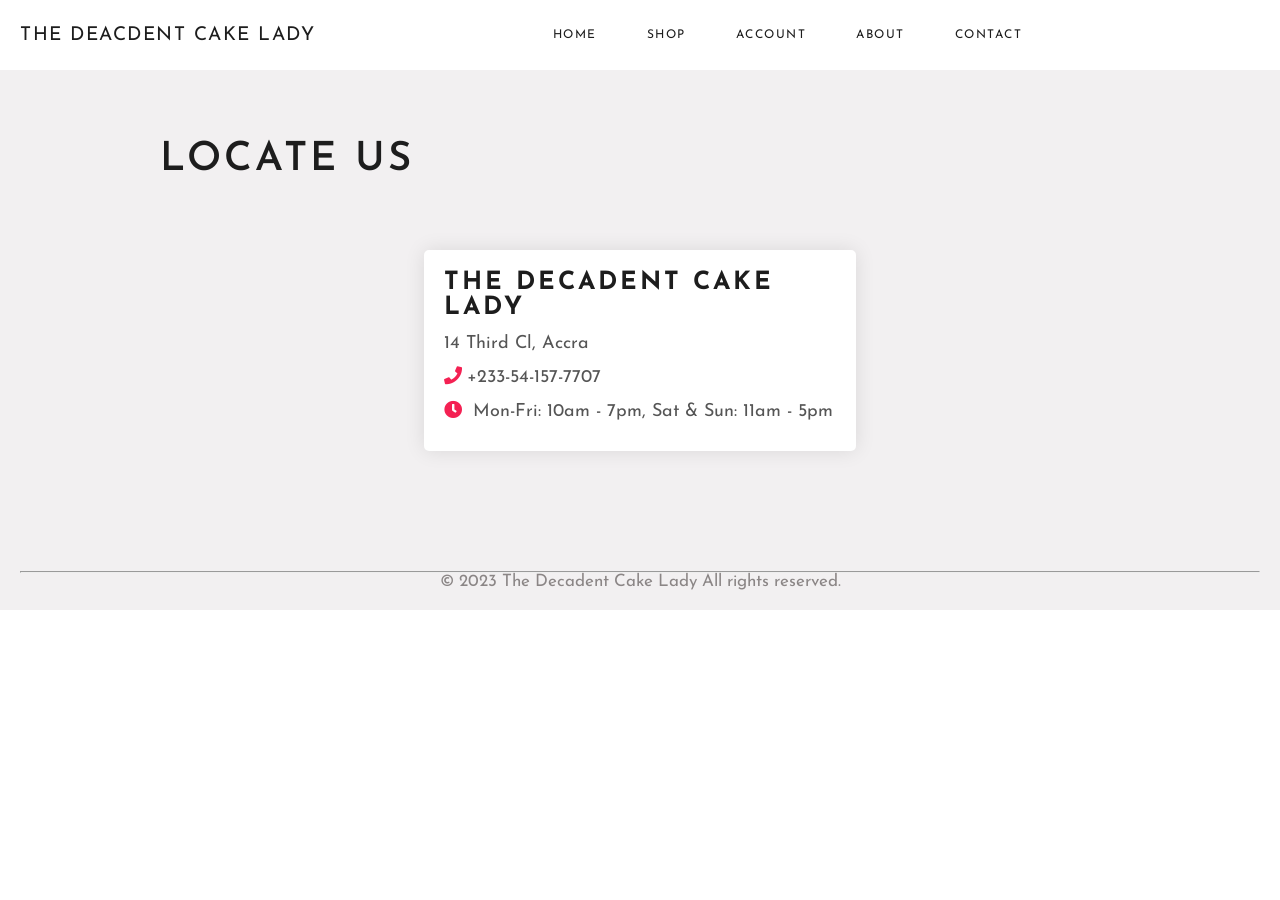
<file: store_locator.html>
<!DOCTYPE html>
<html lang="en">
  <head>
    <meta charset="UTF-8" />
    <meta name="viewport" content="width=device-width, initial-scale=1.0" />
    <title>Store Locator - The Decadent Cake Lady</title>
    <link
      href="https://fonts.googleapis.com/css2?family=Josefin+Sans:wght@500;600&display=swap"
      rel="stylesheet"
    />
    <link
      rel="stylesheet"
      href="https://cdnjs.cloudflare.com/ajax/libs/font-awesome/5.14.0/css/all.min.css"
    />
    <script src="app.js" defer></script>
    <link
      rel="icon"
      type="image/x-icon"
      href="images_v1/decadent-favicon.jpg"
    />
    <link rel="stylesheet" href="style.css" />
    <link rel="stylesheet" href="store_locator.css" />
  </head>

  <body>
    <!-- HEADER -->
    <header>
      <div class="container">
        <div class="navbar">
          <a class="logo" href="index.html">The Deacdent Cake Lady</a>
          <ul class="nav-list">
            <li><a href="index.html">Home</a></li>
            <li><a href="shop.html">Shop</a></li>
            <li><a href="account.html">Account</a></li>
            <li><a href="about.html">About</a></li>
            <li><a href="contact.html">Contact</a></li>
          </ul>
          <div>
            <!-- Icons for user, wishlist, and cart -->
          </div>
          <div class="menu-toggle">
            <i class="fas fa-bars"></i>
            <i class="fas fa-times"></i>
          </div>
        </div>
      </div>
    </header>

    <!-- STORE LOCATOR SECTION -->
    <section class="store-locator">
      <div class="container">
        <h1>Locate Us</h1>
        <p></p>

        <div class="search-bar"></div>

        <div class="store-list">
          <div class="store-item">
            <h2>The Decadent Cake Lady</h2>
            <p>14 Third Cl, Accra</p>
            <p><i class="fas fa-phone"></i>+233-54-157-7707</p>
            <p>
              <i class="fas fa-clock"></i> Mon-Fri: 10am - 7pm, Sat & Sun: 11am
              - 5pm
            </p>
          </div>
          <!-- Add more store locations as needed -->
        </div>
      </div>
    </section>

    <!-- FOOTER -->
    <footer>
      <div class="container">
        <div class="row">
          <!-- Footer content -->
        </div>
        <hr />
        <p class="footer-copy" align="center">
          &copy; 2023 The Decadent Cake Lady All rights reserved.
        </p>
      </div>
    </footer>
  </body>
</html>
</file>
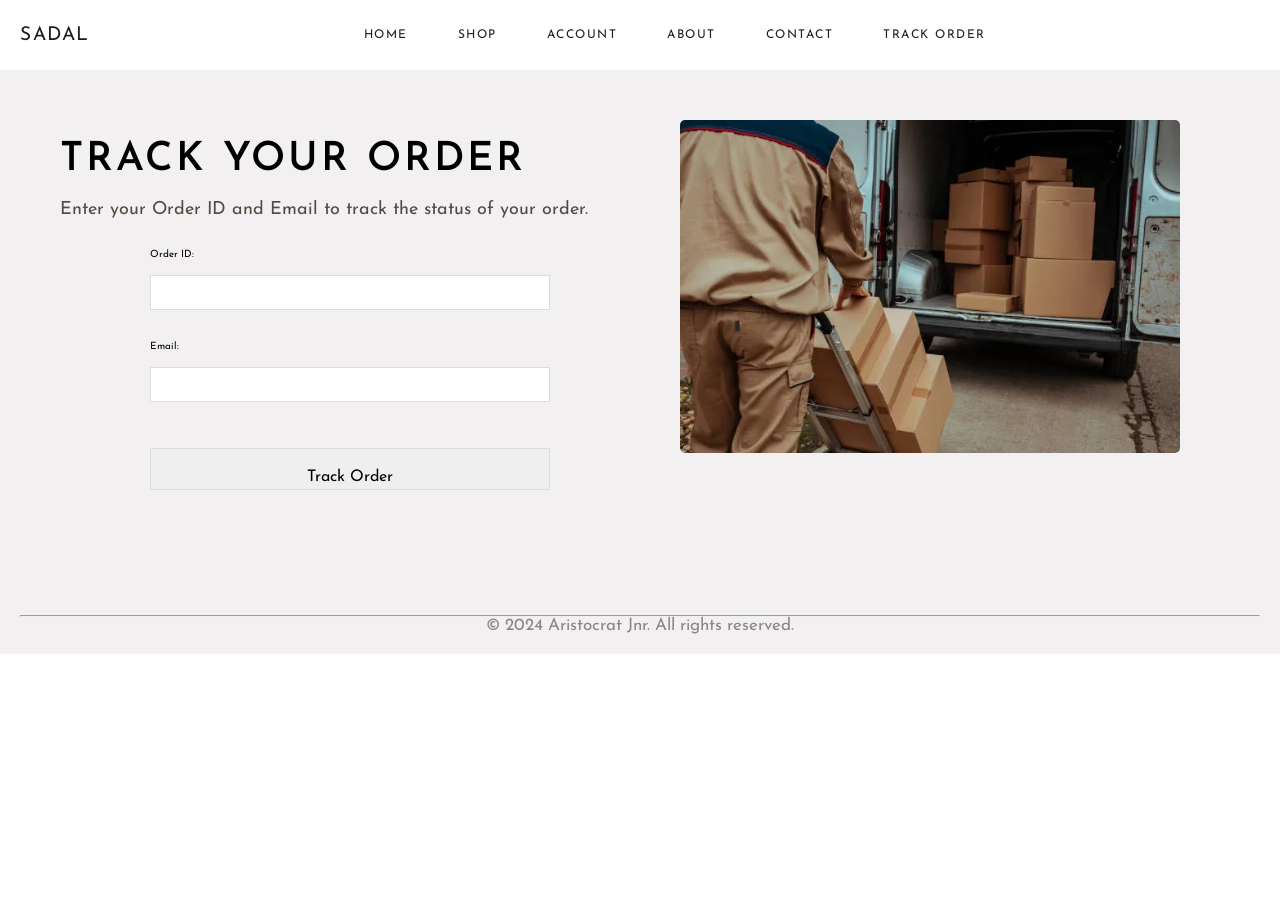
<file: track_order.html>
<!DOCTYPE html>
<html lang="en">

<head>
    <meta charset="UTF-8">
    <meta name="viewport" content="width=device-width, initial-scale=1.0">
    <title>Track Order - Sadal</title>
    <link href="https://fonts.googleapis.com/css2?family=Josefin+Sans:wght@500;600&display=swap" rel="stylesheet">
    <link rel="stylesheet" href="https://cdnjs.cloudflare.com/ajax/libs/font-awesome/5.14.0/css/all.min.css">
    <script src="app.js" defer></script>
    <link rel="icon" type="image/x-icon" href="images/favicon.ico">
    <link rel="stylesheet" href="style.css">
    <link rel="stylesheet" href="track_order.css">
</head>

<body>
    <!-- HEADER -->
    <header>
        <div class="container">
            <div class="navbar">
                <a class="logo" href="index.html">Sadal</a>
                <ul class="nav-list">
                    <li><a href="index.html">Home</a></li>
                    <li><a href="shop.html">Shop</a></li>
                    <li><a href="account.html">Account</a></li>
                    <li><a href="about.html">About</a></li>
                    <li><a href="contact.html">Contact</a></li>
                    <li><a href="track_order.html">Track Order</a></li>
                </ul>
                <div>
                    <!-- Icons for user, wishlist, and cart -->
                </div>
                <div class="menu-toggle">
                    <i class="fas fa-bars"></i>
                    <i class="fas fa-times"></i>
                </div>
            </div>
        </div>
    </header>

    <!-- TRACK ORDER SECTION -->
    <section class="track-order">
        <div class="container">
            <div class="row">
                <div class="col-2">
                    <h1>Track Your Order</h1>
                    <p>Enter your Order ID and Email to track the status of your order.</p>
                    <form method="post" action="submit_form.php">
                        <label for="order_id">Order ID:</label>
                        <input type="text" id="order_id" name="order_id" required><br><br>
                        
                        <label for="email">Email:</label>
                        <input type="email" id="email" name="email" required><br><br>
                        
                        <input type="submit" value="Track Order">
                    </form>
                </div>
                <div class="col-2">
                    <img src="images/track-order.png" alt="Track Order">
                </div>
            </div>
        </div>
    </section>

    <!-- FOOTER -->
    <footer>
        <div class="container">
            <div class="row">
                <!-- Footer content -->
            </div>
            <hr>
            <p class="footer-copy" align="center">&copy; 2024 Aristocrat Jnr. All rights reserved.</p>
        </div>
    </footer>
</body>
</html>
</file>
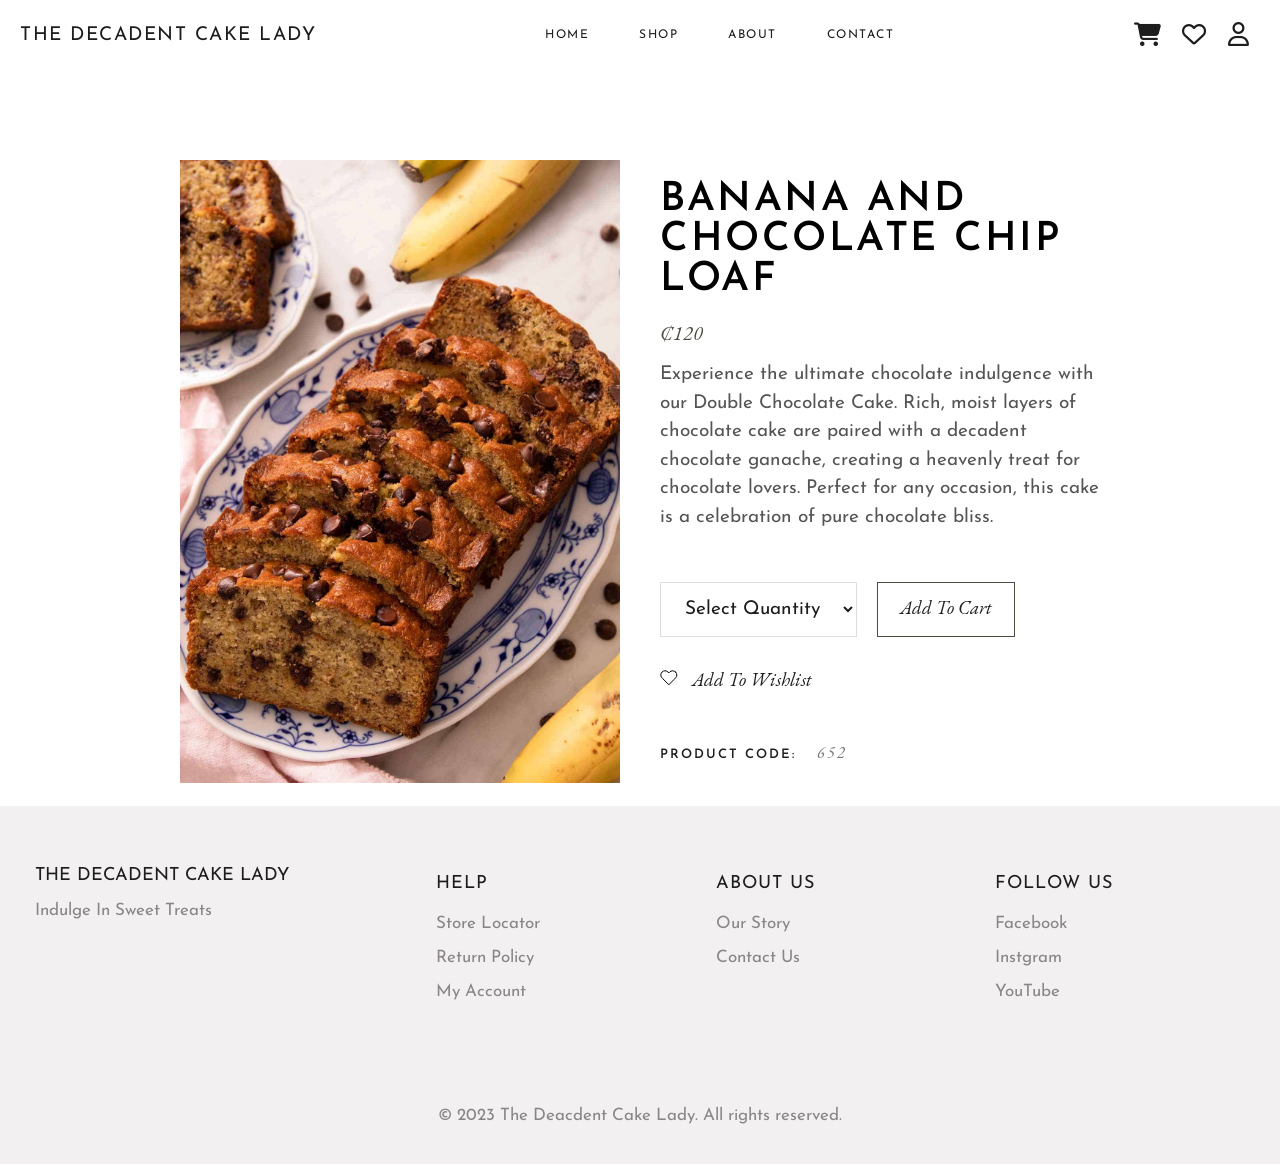
<file: shop/banana-and-chocolate-chip-loaf.html>
<!DOCTYPE html>
<html lang="en">

<head>
    <meta charset="UTF-8">
    <meta name="viewport" content="width=device-width, initial-scale=1.0">
    <title>Shop - Banana and Chocolate Chip Loaf</title>
    <link href="https://fonts.googleapis.com/css2?family=Josefin+Sans:wght@500;600&display=swap" rel="stylesheet">

    <link rel="stylesheet" href="https://cdnjs.cloudflare.com/ajax/libs/font-awesome/5.14.0/css/all.min.css">

    <link rel="stylesheet" href="https://cdnjs.cloudflare.com/ajax/libs/font-awesome/6.5.2/css/all.min.css" integrity="sha512-SnH5WK+bZxgPHs44uWIX+LLJAJ9/2PkPKZ5QiAj6Ta86w+fsb2TkcmfRyVX3pBnMFcV7oQPJkl9QevSCWr3W6A==" crossorigin="anonymous" referrerpolicy="no-referrer" />

    <script src="../app.js" defer></script>
    <link rel="icon" type="image/x-icon" href="../images_v1/favicon.jpg">
    <link rel="stylesheet" href="../style.css">
</head>

<body>
    <!-- HEADER -->

    <header>
        <div class="container">
            <div class="navbar">
                <a class="logo" href="../index.html">THE DECADENT CAKE LADY</a>
                <ul class="nav-list">
                    <li><a href="../index.html">Home</a></li>
                    <li><a href="../shop.html">Shop</a></li>
                    <li><a href="../about.html">About</a></li>
                    <li><a href="../contact.html">Contact</a></li>
                </ul>
                <div class="nav-svg">
                    <a href="">
                        <i class="fa-solid fa-cart-shopping fa-2xl"></i>
                    </a>
                    <a href="">
                        <i class="fa-regular fa-heart fa-2xl"></i>
                    </a>
                    <a href="account.html">
                        <i class="fa-regular fa-user fa-2xl"></i>
                    </a>
                </div>
                <div class="menu-toggle">
                    <i class="fas fa-bars"></i>
                    <i class="fas fa-times"></i>
                </div>
            </div>
        </div>
    </header>

    <!-- SINGLE PRODUCT PAGE -->

    <section>
        <div class="small-container single-product">
            <div class="row">
                <div class="col-2">
                    <img src="../images_v1/Banana and chocolate chip loaf cake.jpg" alt="" width="100%">
                </div>
                <div class="col-2">
                    <p></p>
                    <h1>Banana and Chocolate Chip Loaf</h1>
                    <small>₵120</small>
                    <p>Experience the ultimate chocolate indulgence with our Double Chocolate Cake. Rich, moist layers of chocolate cake are paired with a decadent chocolate ganache, creating a heavenly treat for chocolate lovers. Perfect for any occasion, this cake is a celebration of pure chocolate bliss.</p>
                    <div class="order">
                        <select>
                            <option>Select Quantity</option>
                            <option>1</option>
                            <option>2</option>
                            <option>3</option>
                            <option>4</option>
                            <option>5</option>
                        </select>
                        <a href="#" class="btn">Add To Cart</a>
                    </div>
                    <a href="#" class="wish">
                        <svg xmlns="http://www.w3.org/2000/svg" class="qodef-wishlist-heart-svg" x="0px" y="0px"
                            width="17.5px" height="15.542px" viewBox="1.075 1.364 17.5 15.542">
                            <path fill="none" stroke="#000000" stroke-linecap="round" stroke-linejoin="round"
                                d="M16.674,3.385	c-1.644-1.644-4.309-1.644-5.953,0c-0.001,0-0.001,0-0.001,0L9.907,4.198l-0.81-0.813c-1.645-1.644-4.313-1.644-5.956,0	c-1.645,1.644-1.645,4.312,0,5.957l0.812,0.81l5.954,5.956l5.956-5.956l0.811-0.81c1.644-1.645,1.646-4.311,0.002-5.955	C16.676,3.387,16.676,3.386,16.674,3.385z">
                            </path>
                        </svg>
                        Add To Wishlist
                    </a>
                    <div class="other-details">
                        <h4>Product Code: <span>652</span></h4>
                    </div>
                </div>
            </div>
        </div>


    </section>



    <!-- FOOTER SECTION -->
    <footer>
        <div class="container">
            <div class="row">
                <div class="footer-col-1">
                    <a class="logo" href="../index.html">The Decadent Cake Lady</a>
                    <p>Indulge In Sweet Treats</p>
                </div>
                <div class="footer-col-2">
                    <h4>Help</h4>
                    <ul>
                        <li><a href="store_locator.html">Store Locator</a></li>
                        <li><a href="return_policy.html">Return Policy</a></li>
                        <li><a href="account.html">My Account</a></li>
                    </ul>
                </div>
                <div class="footer-col-3">
                    <h4>About Us</h4>
                    <ul>
                        <li><a href="about.html">Our Story</a></li>
                        <li><a href="contact.html">Contact Us</a></li>
                    </ul>
                </div>
                <div class="footer-col-4">
                    <h4>Follow Us</h4>
                    <ul>
                        <li><a href="#">Facebook</a></li>
                        <li><a href="#">Instgram</a></li>
                        <li><a href="#">YouTube</a></li>
                    </ul>
                </div>
            </div>
        </div>
        <footer>     <center>
            <p>&copy; 2023 The Deacdent Cake Lady. All rights reserved.</p>
        </footer></center>
    </footer>
</body>

</html>
</file>
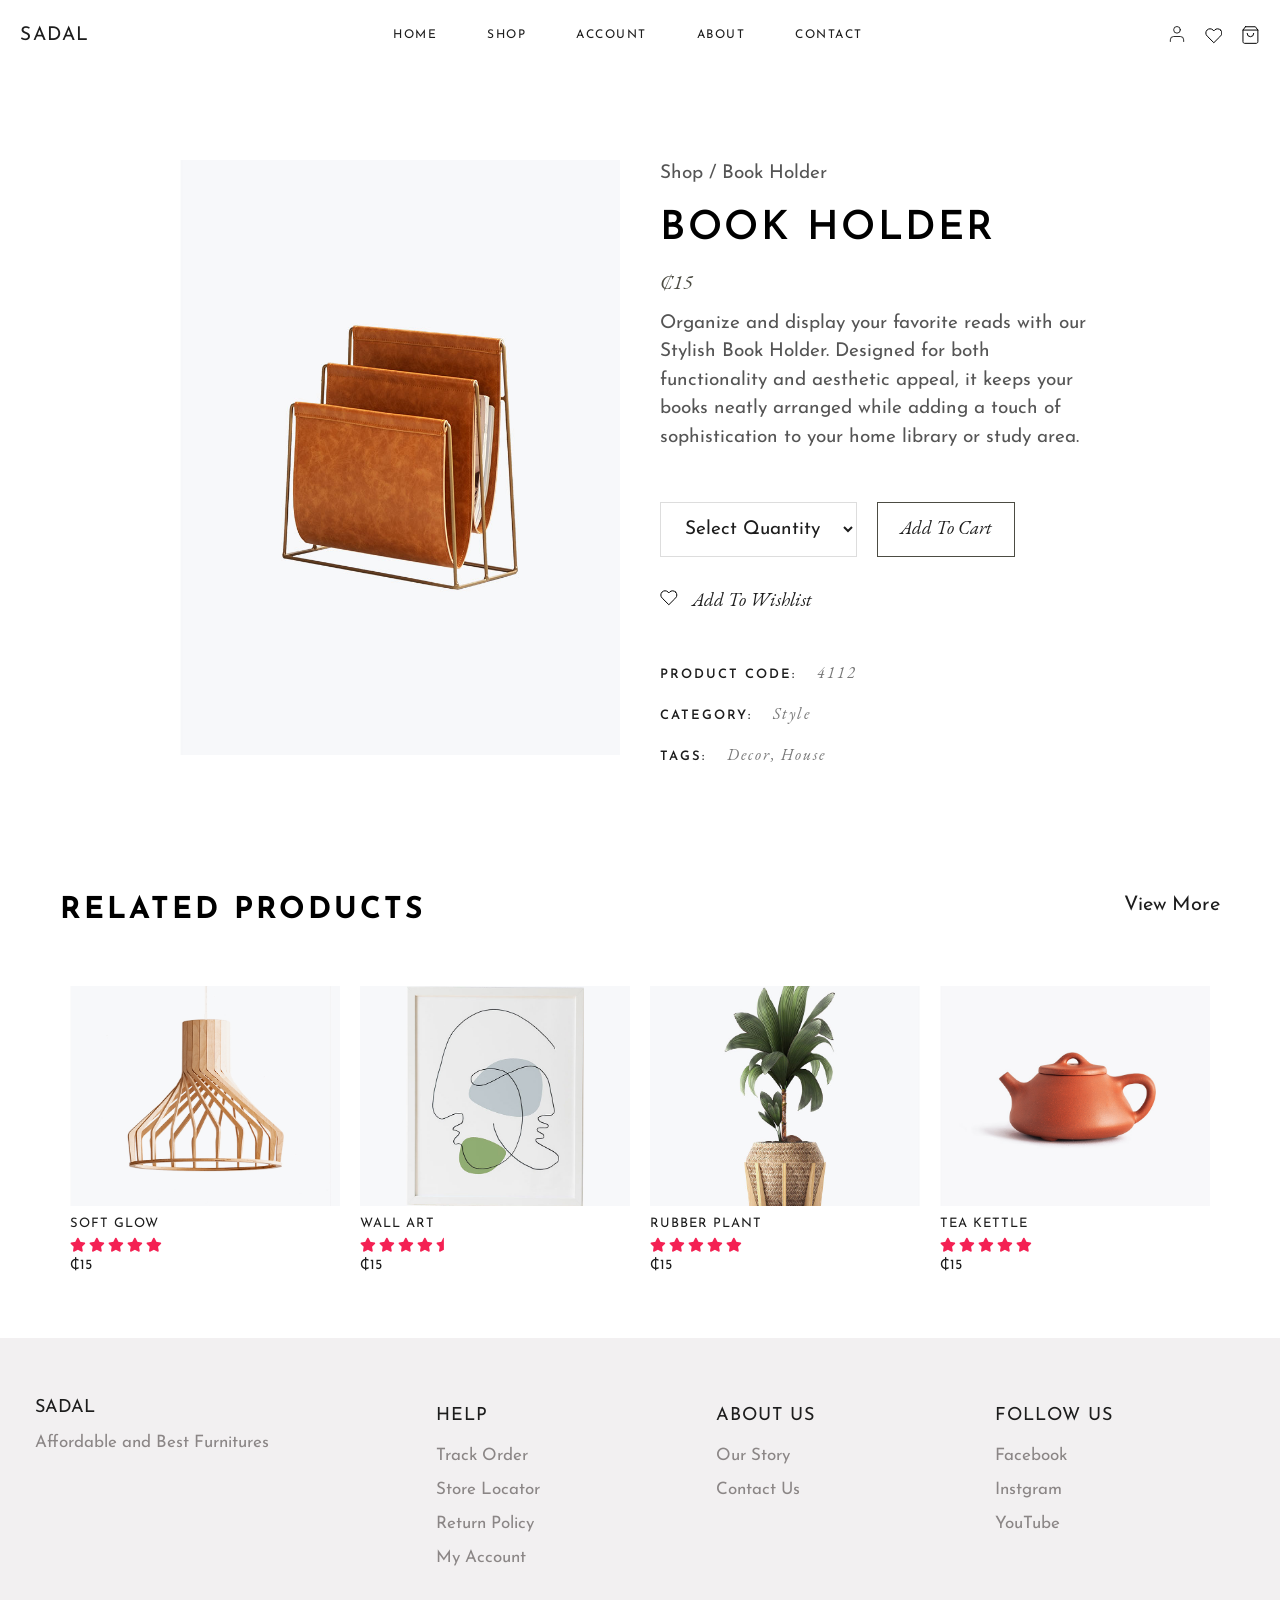
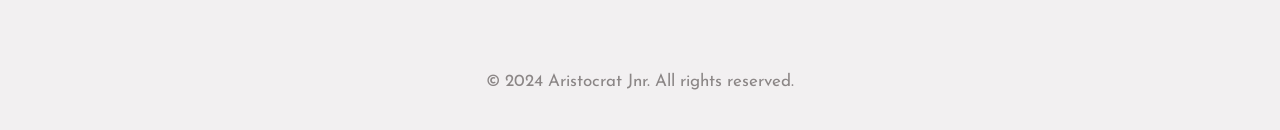
<file: shop/book-holder.html>
<!DOCTYPE html>
<html lang="en">

<head>
    <meta charset="UTF-8">
    <meta name="viewport" content="width=device-width, initial-scale=1.0">
    <title>Shop - Book Holder</title>
    <link href="https://fonts.googleapis.com/css2?family=Josefin+Sans:wght@500;600&display=swap" rel="stylesheet">
    <link rel="stylesheet" href="https://cdnjs.cloudflare.com/ajax/libs/font-awesome/5.14.0/css/all.min.css">
    <script src="../app.js" defer></script>
    <link rel="icon" type="image/x-icon" href="images\favicon.ico">
    <link rel="stylesheet" href="../style.css">
</head>

<body>
    <!-- HEADER -->

    <header>
        <div class="container">
            <div class="navbar">
                <a class="logo" href="../index.html">Sadal</a>
                <ul class="nav-list">
                    <li><a href="../index.html">Home</a></li>
                    <li><a href="../shop.html">Shop</a></li>
                    <li><a href="../account.html">Account</a></li>
                    <li><a href="../about.html">About</a></li>
                    <li><a href="../contact.html">Contact</a></li>
                </ul>
                <div>
                    <svg xmlns="http://www.w3.org/2000/svg" width="20" height="20" viewBox="0 0 24 24" fill="none"
                        stroke="currentColor" stroke-width="1" stroke-linecap="round" stroke-linejoin="round"
                        class="feather feather-user">
                        <path d="M20 21v-2a4 4 0 0 0-4-4H8a4 4 0 0 0-4 4v2"></path>
                        <circle cx="12" cy="7" r="4"></circle>
                    </svg>
                    <svg xmlns="http://www.w3.org/2000/svg" class="qodef-wishlist-heart-svg" x="0px" y="0px"
                        width="17.5px" height="15.542px" viewBox="1.075 1.364 17.5 15.542">
                        <path fill="none" stroke="#000000" stroke-linecap="round" stroke-linejoin="round"
                            d="M16.674,3.385	c-1.644-1.644-4.309-1.644-5.953,0c-0.001,0-0.001,0-0.001,0L9.907,4.198l-0.81-0.813c-1.645-1.644-4.313-1.644-5.956,0	c-1.645,1.644-1.645,4.312,0,5.957l0.812,0.81l5.954,5.956l5.956-5.956l0.811-0.81c1.644-1.645,1.646-4.311,0.002-5.955	C16.676,3.387,16.676,3.386,16.674,3.385z">
                        </path>
                    </svg>
                    <svg xmlns="http://www.w3.org/2000/svg" class="qodef-dropdown-cart-svg" width="19.816" height="18"
                        viewBox="51.878 -0.952 19.816 18">
                        <g fill="none" stroke="#000" stroke-linecap="round" stroke-linejoin="round">
                            <path
                                d="M57.33-.197L54.843 3.12v11.61c0 .916.742 1.658 1.659 1.658h11.609c.917 0 1.659-.742 1.659-1.658V3.12L67.283-.197H57.33zM54.843 3.12h14.928M65.624 6.438a3.317 3.317 0 11-6.634 0">
                            </path>
                        </g>
                    </svg>
                </div>
                <div class="menu-toggle">
                    <i class="fas fa-bars"></i>
                    <i class="fas fa-times"></i>
                </div>
            </div>
        </div>
    </header>

    <!-- SINGLE PRODUCT PAGE -->

    <section>
        <div class="small-container single-product">
            <div class="row">
                <div class="col-2">
                    <img src="../images/shop-6.jpg" alt="book holder" width="100%">
                </div>
                <div class="col-2">
                    <p>Shop / Book Holder</p>
                    <h1>BOOK HOLDER</h1>
                    <small>₵15</small>
                    <p>Organize and display your favorite reads with our Stylish Book Holder. Designed for both functionality and aesthetic appeal, it keeps your books neatly arranged while adding a touch of sophistication to your home library or study area.

                    </p>
                    <div class="order">
                        <select>
                            <option>Select Quantity</option>
                            <option>1</option>
                            <option>2</option>
                            <option>3</option>
                            <option>4</option>
                            <option>5</option>
                        </select>
                        <a href="#" class="btn">Add To Cart</a>
                    </div>
                    <a href="#" class="wish">
                        <svg xmlns="http://www.w3.org/2000/svg" class="qodef-wishlist-heart-svg" x="0px" y="0px"
                            width="17.5px" height="15.542px" viewBox="1.075 1.364 17.5 15.542">
                            <path fill="none" stroke="#000000" stroke-linecap="round" stroke-linejoin="round"
                                d="M16.674,3.385	c-1.644-1.644-4.309-1.644-5.953,0c-0.001,0-0.001,0-0.001,0L9.907,4.198l-0.81-0.813c-1.645-1.644-4.313-1.644-5.956,0	c-1.645,1.644-1.645,4.312,0,5.957l0.812,0.81l5.954,5.956l5.956-5.956l0.811-0.81c1.644-1.645,1.646-4.311,0.002-5.955	C16.676,3.387,16.676,3.386,16.674,3.385z">
                            </path>
                        </svg>
                        Add To Wishlist
                    </a>
                    <div class="other-details">
                        <h4>Product Code: <span>4112</span></h4>
                        <h4>Category: <span>Style</span></h4>
                        <h4>Tags: <span>Decor, House</span></h4>
                    </div>
                </div>
            </div>
        </div>

        <!-- RELATED PRODUCTS -->
        <div class="medium-container">
            <div class="row row-2">
                <h2>Related Products</h2>
                <a href="../shop.html" class="view-more">View More</a>
            </div>
            <div class="row">
                <div class="col-4">
                    <a href="soft-glow.html">
                        <img src="../images/shop-7.jpg">
                        <h4>Soft Glow</h4>
                        <div class="rating">
                            <i class="fas fa-star"></i>
                            <i class="fas fa-star"></i>
                            <i class="fas fa-star"></i>
                            <i class="fas fa-star"></i>
                            <i class="fas fa-star"></i>
                        </div>
                        <p>₵15</p>
                    </a>
                </div>
                <div class="col-4">
                    <a href="wall-art.html">
                        <img src="../images/shop-8.jpg">
                        <h4>Wall Art</h4>
                        <div class="rating">
                            <i class="fas fa-star"></i>
                            <i class="fas fa-star"></i>
                            <i class="fas fa-star"></i>
                            <i class="fas fa-star"></i>
                            <i class="fas fa-star-half"></i>
                        </div>
                        <p>₵15</p>
                    </a>
                </div>
                <div class="col-4">
                    <a href="rubber-plant.html">
                        <img src="../images/shop-1.jpg">
                        <h4>Rubber Plant</h4>
                        <div class="rating">
                            <i class="fas fa-star"></i>
                            <i class="fas fa-star"></i>
                            <i class="fas fa-star"></i>
                            <i class="fas fa-star"></i>
                            <i class="fas fa-star"></i>
                        </div>
                        <p>₵15</p>
                    </a>
                </div>
                <div class="col-4">
                    <a href="tea-kettle.html">
                        <img src="../images/shop-2.jpg">
                        <h4>Tea Kettle</h4>
                        <div class="rating">
                            <i class="fas fa-star"></i>
                            <i class="fas fa-star"></i>
                            <i class="fas fa-star"></i>
                            <i class="fas fa-star"></i>
                            <i class="fas fa-star"></i>
                        </div>
                        <p>₵15</p>
                    </a>
                </div>
            </div>
        </div>
    </section>



    <!-- FOOTER SECTION -->
    <footer>
        <div class="container">
            <div class="row">
                <div class="footer-col-1">
                    <a class="logo" href="../index.html">Sadal</a>
                    <p>Affordable and Best Furnitures</p>
                </div>
                <div class="footer-col-2">
                    <h4>Help</h4>
                    <ul>
                        <li><a href="track_order.html">Track Order</a></li>
                        <li><a href="store_locator.html">Store Locator</a></li>
                        <li><a href="return_policy.html">Return Policy</a></li>
                        <li><a href="account.html">My Account</a></li>
                    </ul>
                </div>
                <div class="footer-col-3">
                    <h4>About Us</h4>
                    <ul>
                        <li><a href="about.html">Our Story</a></li>
                        <li><a href="contact.html">Contact Us</a></li>
                    </ul>
                </div>
                <div class="footer-col-4">
                    <h4>Follow Us</h4>
                    <ul>
                        <li><a href="#">Facebook</a></li>
                        <li><a href="#">Instgram</a></li>
                        <li><a href="#">YouTube</a></li>
                    </ul>
                </div>
            </div>
        </div>
        <footer>     <center>
            <p>&copy; 2024 Aristocrat Jnr. All rights reserved.</p>
        </footer></center>
    </footer>
</body>

</html>
</file>
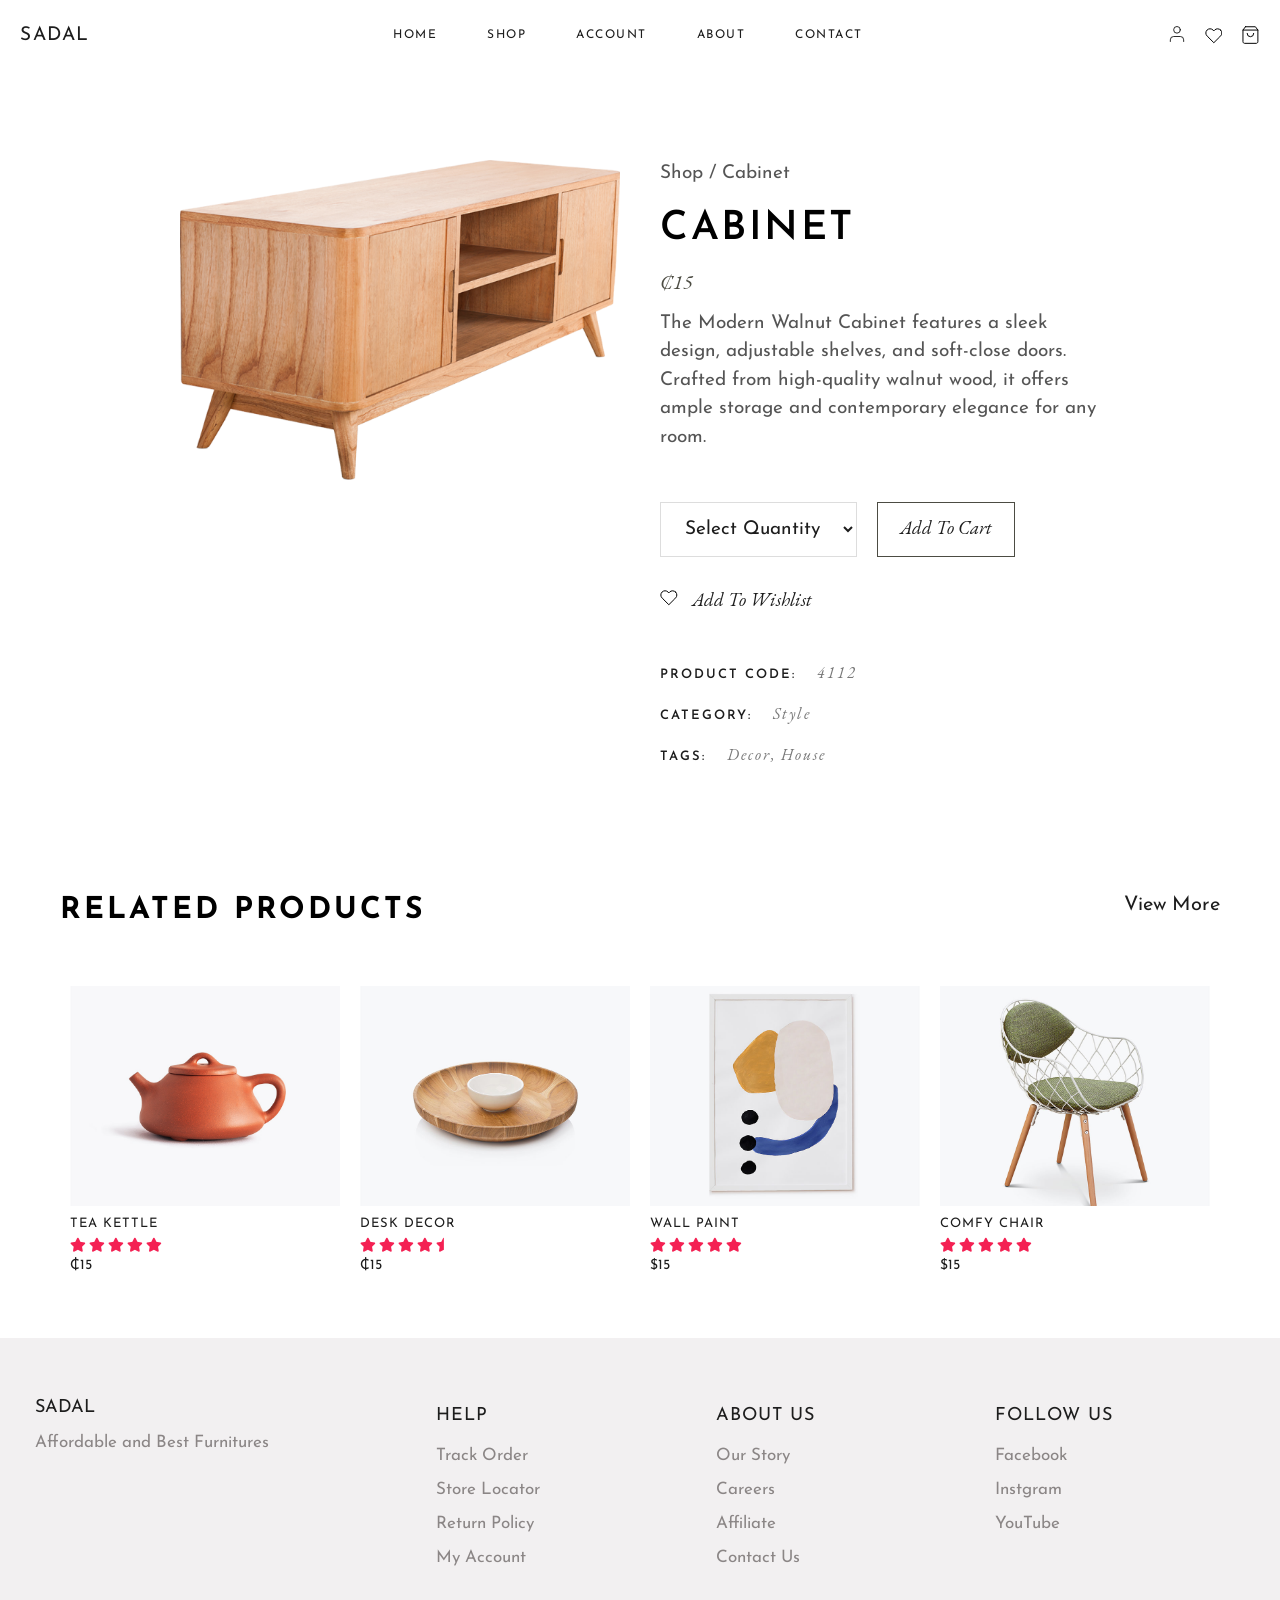
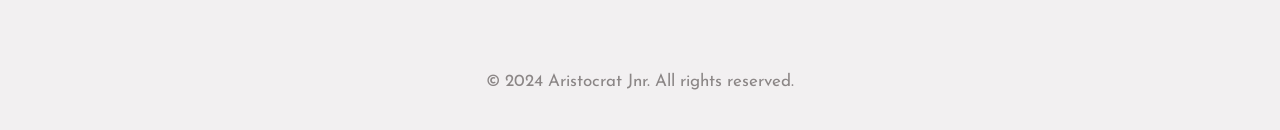
<file: shop/cabinet.html>
<!DOCTYPE html>
<html lang="en">

<head>
    <meta charset="UTF-8">
    <meta name="viewport" content="width=device-width, initial-scale=1.0">
    <title>Shop - Cabinet</title>
    <link href="https://fonts.googleapis.com/css2?family=Josefin+Sans:wght@500;600&display=swap" rel="stylesheet">
    <link rel="stylesheet" href="https://cdnjs.cloudflare.com/ajax/libs/font-awesome/5.14.0/css/all.min.css">
    <script src="../app.js" defer></script>
    <link rel="icon" type="image/x-icon" href="images\favicon.ico">
    <link rel="stylesheet" href="../style.css">
</head>

<body>
    <!-- HEADER -->

    <header>
        <div class="container">
            <div class="navbar">
                <a class="logo" href="../index.html">Sadal</a>
                <ul class="nav-list">
                    <li><a href="../index.html">Home</a></li>
                    <li><a href="../shop.html">Shop</a></li>
                    <li><a href="../account.html">Account</a></li>
                    <li><a href="../about.html">About</a></li>
                    <li><a href="../contact.html">Contact</a></li>
                </ul>
                <div>
                    <svg xmlns="http://www.w3.org/2000/svg" width="20" height="20" viewBox="0 0 24 24" fill="none"
                        stroke="currentColor" stroke-width="1" stroke-linecap="round" stroke-linejoin="round"
                        class="feather feather-user">
                        <path d="M20 21v-2a4 4 0 0 0-4-4H8a4 4 0 0 0-4 4v2"></path>
                        <circle cx="12" cy="7" r="4"></circle>
                    </svg>
                    <svg xmlns="http://www.w3.org/2000/svg" class="qodef-wishlist-heart-svg" x="0px" y="0px"
                        width="17.5px" height="15.542px" viewBox="1.075 1.364 17.5 15.542">
                        <path fill="none" stroke="#000000" stroke-linecap="round" stroke-linejoin="round"
                            d="M16.674,3.385	c-1.644-1.644-4.309-1.644-5.953,0c-0.001,0-0.001,0-0.001,0L9.907,4.198l-0.81-0.813c-1.645-1.644-4.313-1.644-5.956,0	c-1.645,1.644-1.645,4.312,0,5.957l0.812,0.81l5.954,5.956l5.956-5.956l0.811-0.81c1.644-1.645,1.646-4.311,0.002-5.955	C16.676,3.387,16.676,3.386,16.674,3.385z">
                        </path>
                    </svg>
                    <svg xmlns="http://www.w3.org/2000/svg" class="qodef-dropdown-cart-svg" width="19.816" height="18"
                        viewBox="51.878 -0.952 19.816 18">
                        <g fill="none" stroke="#000" stroke-linecap="round" stroke-linejoin="round">
                            <path
                                d="M57.33-.197L54.843 3.12v11.61c0 .916.742 1.658 1.659 1.658h11.609c.917 0 1.659-.742 1.659-1.658V3.12L67.283-.197H57.33zM54.843 3.12h14.928M65.624 6.438a3.317 3.317 0 11-6.634 0">
                            </path>
                        </g>
                    </svg>
                </div>
                <div class="menu-toggle">
                    <i class="fas fa-bars"></i>
                    <i class="fas fa-times"></i>
                </div>
            </div>
        </div>
    </header>

    <!-- SINGLE PRODUCT PAGE -->

    <section>
        <div class="small-container single-product">
            <div class="row">
                <div class="col-2">
                    <img src="../images/single.png" alt="cabinet" width="100%">
                </div>
                <div class="col-2">
                    <p>Shop / Cabinet</p>
                    <h1>CABINET</h1>
                    <small>₵15</small>
                    <p>The Modern Walnut Cabinet features a sleek design, adjustable shelves, and soft-close doors. Crafted from high-quality walnut wood, it offers ample storage and contemporary elegance for any room.</p>
                    <div class="order">
                        <select>
                            <option>Select Quantity</option>
                            <option>1</option>
                            <option>2</option>
                            <option>3</option>
                            <option>4</option>
                            <option>5</option>
                        </select>
                        <a href="#" class="btn">Add To Cart</a>
                    </div>
                    <a href="#" class="wish">
                        <svg xmlns="http://www.w3.org/2000/svg" class="qodef-wishlist-heart-svg" x="0px" y="0px"
                            width="17.5px" height="15.542px" viewBox="1.075 1.364 17.5 15.542">
                            <path fill="none" stroke="#000000" stroke-linecap="round" stroke-linejoin="round"
                                d="M16.674,3.385	c-1.644-1.644-4.309-1.644-5.953,0c-0.001,0-0.001,0-0.001,0L9.907,4.198l-0.81-0.813c-1.645-1.644-4.313-1.644-5.956,0	c-1.645,1.644-1.645,4.312,0,5.957l0.812,0.81l5.954,5.956l5.956-5.956l0.811-0.81c1.644-1.645,1.646-4.311,0.002-5.955	C16.676,3.387,16.676,3.386,16.674,3.385z">
                            </path>
                        </svg>
                        Add To Wishlist
                    </a>
                    <div class="other-details">
                        <h4>Product Code: <span>4112</span></h4>
                        <h4>Category: <span>Style</span></h4>
                        <h4>Tags: <span>Decor, House</span></h4>
                    </div>
                </div>
            </div>
        </div>

        <!-- RELATED PRODUCTS -->
        <div class="medium-container">
            <div class="row row-2">
                <h2>Related Products</h2>
                <a href="../shop.html" class="view-more">View More</a>
            </div>
            <div class="row">
                <div class="col-4">
                    <a href="tea-kettle.html">
                        <img src="../images/shop-2.jpg">
                        <h4>Tea Kettle</h4>
                        <div class="rating">
                            <i class="fas fa-star"></i>
                            <i class="fas fa-star"></i>
                            <i class="fas fa-star"></i>
                            <i class="fas fa-star"></i>
                            <i class="fas fa-star"></i>
                        </div>
                        <p>₵15</p>
                    </a>
                </div>
                <div class="col-4">
                    <a href="desk-decor.html">
                        <img src="../images/shop-3.jpg">
                        <h4>Desk Decor</h4>
                        <div class="rating">
                            <i class="fas fa-star"></i>
                            <i class="fas fa-star"></i>
                            <i class="fas fa-star"></i>
                            <i class="fas fa-star"></i>
                            <i class="fas fa-star-half"></i>
                        </div>
                        <p>₵15</p>
                    </a>
                </div>
                <div class="col-4">
                    <a href="wall-paint.html">
                        <img src="../images/shop-4.jpg">
                        <h4>Wall Paint</h4>
                        <div class="rating">
                            <i class="fas fa-star"></i>
                            <i class="fas fa-star"></i>
                            <i class="fas fa-star"></i>
                            <i class="fas fa-star"></i>
                            <i class="fas fa-star"></i>
                        </div>
                        <p>$15</p>
                    </a>
                </div>
                <div class="col-4">
                    <a href="comfy-chair.html">
                        <img src="../images/shop-5.jpg">
                        <h4>Comfy Chair</h4>
                        <div class="rating">
                            <i class="fas fa-star"></i>
                            <i class="fas fa-star"></i>
                            <i class="fas fa-star"></i>
                            <i class="fas fa-star"></i>
                            <i class="fas fa-star"></i>
                        </div>
                        <p>$15</p>
                    </a>
                </div>
            </div>
        </div>
    </section>



    <!-- FOOTER SECTION -->
    <footer>
        <div class="container">
            <div class="row">
                <div class="footer-col-1">
                    <a class="logo" href="../index.html">Sadal</a>
                    <p>Affordable and Best Furnitures</p>
                </div>
                <div class="footer-col-2">
                    <h4>Help</h4>
                    <ul>
                        <li><a href="track_order.html">Track Order</a></li>
                        <li><a href="store_locator.html">Store Locator</a></li>
                        <li><a href="return_policy.html">Return Policy</a></li>
                        <li><a href="account.html">My Account</a></li>
                    </ul>
                </div>
                <div class="footer-col-3">
                    <h4>About Us</h4>
                    <ul>
                        <li><a href="about.html">Our Story</a></li>
                        <li><a href="#">Careers</a></li>
                        <li><a href="#">Affiliate</a></li>
                        <li><a href="#">Contact Us</a></li>
                    </ul>
                </div>
                <div class="footer-col-4">
                    <h4>Follow Us</h4>
                    <ul>
                        <li><a href="#">Facebook</a></li>
                        <li><a href="#">Instgram</a></li>
                        <li><a href="#">YouTube</a></li>
                    </ul>
                </div>
            </div>
        </div>
        <footer>     <center>
            <p>&copy; 2024 Aristocrat Jnr. All rights reserved.</p>
        </footer></center>
    </footer>
</body>

</html>
</file>
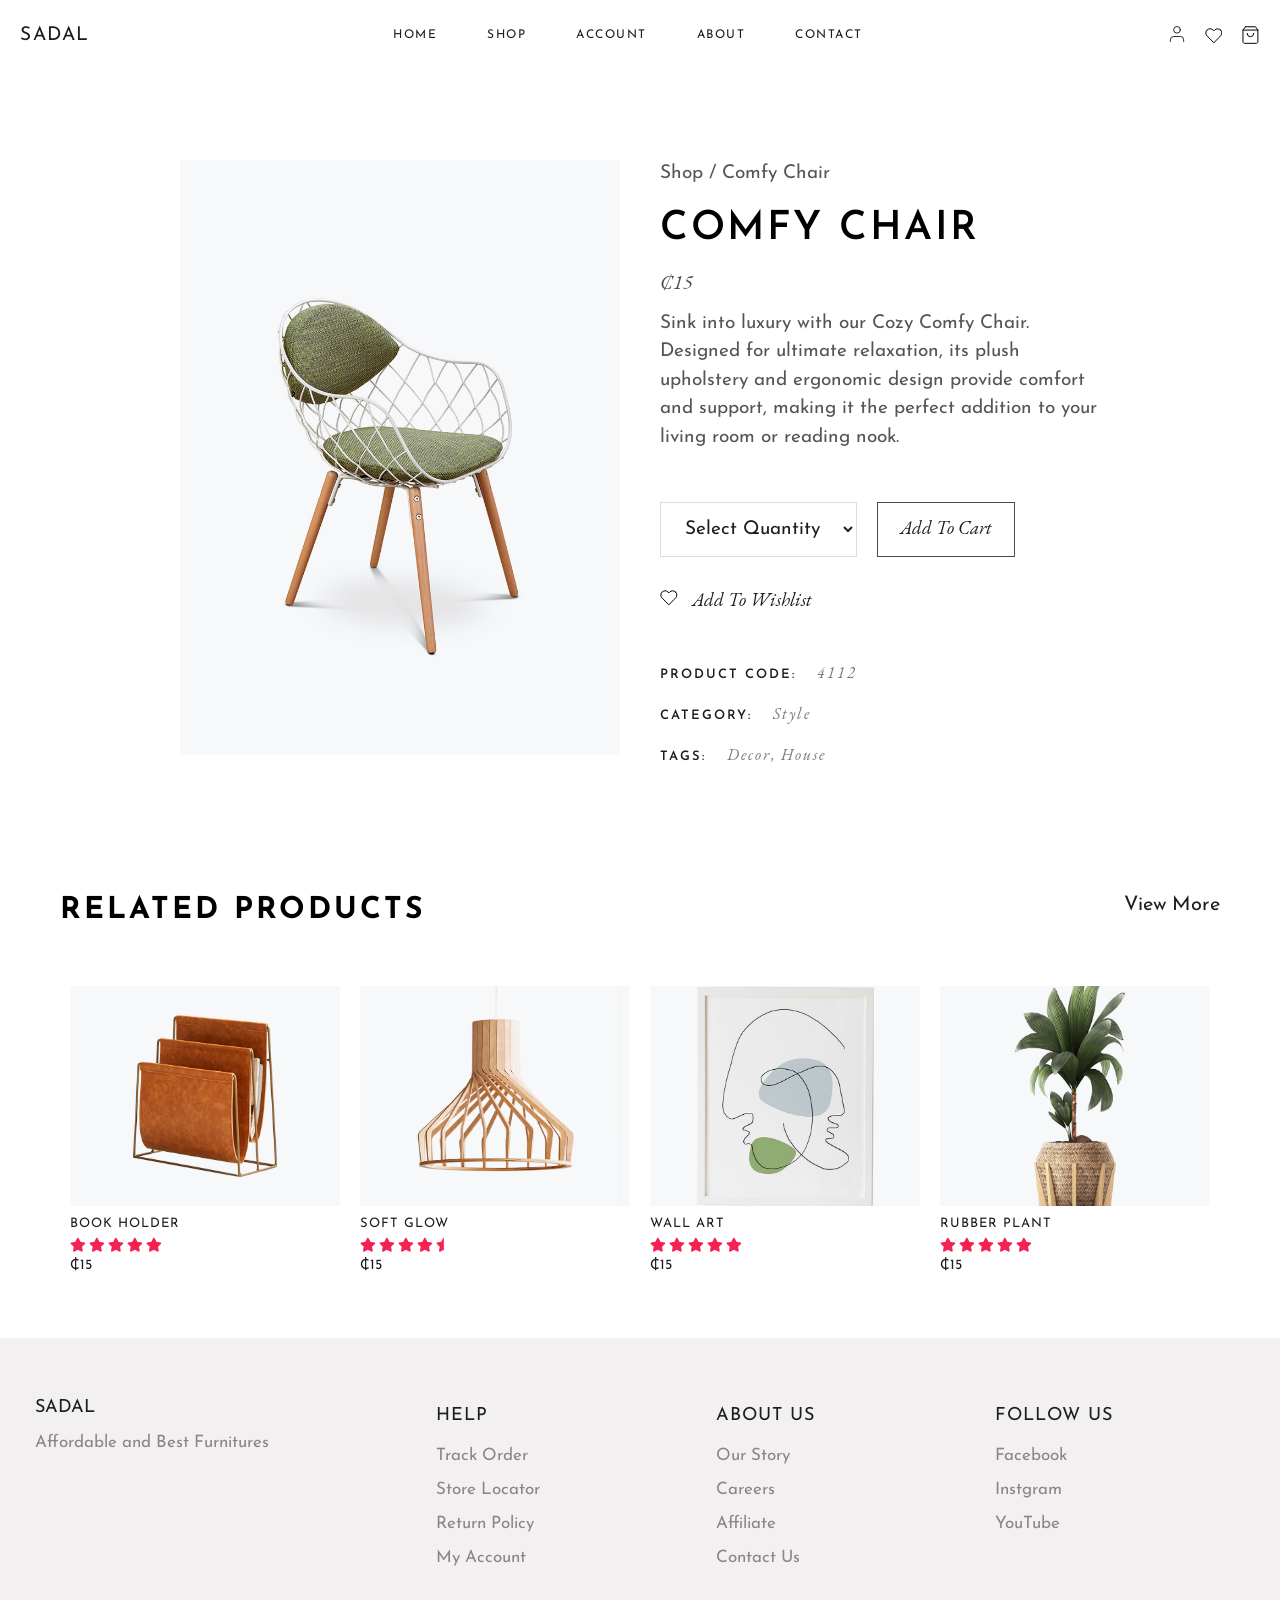
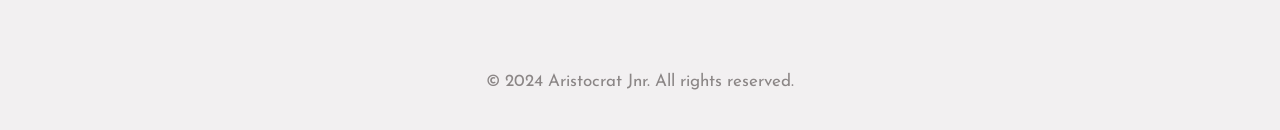
<file: shop/comfy-chair.html>
<!DOCTYPE html>
<html lang="en">

<head>
    <meta charset="UTF-8">
    <meta name="viewport" content="width=device-width, initial-scale=1.0">
    <title>Shop - Comfy Chair</title>
    <link href="https://fonts.googleapis.com/css2?family=Josefin+Sans:wght@500;600&display=swap" rel="stylesheet">
    <link rel="stylesheet" href="https://cdnjs.cloudflare.com/ajax/libs/font-awesome/5.14.0/css/all.min.css">
    <script src="../app.js" defer></script>
    <link rel="icon" type="image/x-icon" href="images\favicon.ico">
    <link rel="stylesheet" href="../style.css">
</head>

<body>
    <!-- HEADER -->

    <header>
        <div class="container">
            <div class="navbar">
                <a class="logo" href="../index.html">Sadal</a>
                <ul class="nav-list">
                    <li><a href="../index.html">Home</a></li>
                    <li><a href="../shop.html">Shop</a></li>
                    <li><a href="../account.html">Account</a></li>
                    <li><a href="../about.html">About</a></li>
                    <li><a href="../contact.html">Contact</a></li>
                </ul>
                <div>
                    <svg xmlns="http://www.w3.org/2000/svg" width="20" height="20" viewBox="0 0 24 24" fill="none"
                        stroke="currentColor" stroke-width="1" stroke-linecap="round" stroke-linejoin="round"
                        class="feather feather-user">
                        <path d="M20 21v-2a4 4 0 0 0-4-4H8a4 4 0 0 0-4 4v2"></path>
                        <circle cx="12" cy="7" r="4"></circle>
                    </svg>
                    <svg xmlns="http://www.w3.org/2000/svg" class="qodef-wishlist-heart-svg" x="0px" y="0px"
                        width="17.5px" height="15.542px" viewBox="1.075 1.364 17.5 15.542">
                        <path fill="none" stroke="#000000" stroke-linecap="round" stroke-linejoin="round"
                            d="M16.674,3.385	c-1.644-1.644-4.309-1.644-5.953,0c-0.001,0-0.001,0-0.001,0L9.907,4.198l-0.81-0.813c-1.645-1.644-4.313-1.644-5.956,0	c-1.645,1.644-1.645,4.312,0,5.957l0.812,0.81l5.954,5.956l5.956-5.956l0.811-0.81c1.644-1.645,1.646-4.311,0.002-5.955	C16.676,3.387,16.676,3.386,16.674,3.385z">
                        </path>
                    </svg>
                    <svg xmlns="http://www.w3.org/2000/svg" class="qodef-dropdown-cart-svg" width="19.816" height="18"
                        viewBox="51.878 -0.952 19.816 18">
                        <g fill="none" stroke="#000" stroke-linecap="round" stroke-linejoin="round">
                            <path
                                d="M57.33-.197L54.843 3.12v11.61c0 .916.742 1.658 1.659 1.658h11.609c.917 0 1.659-.742 1.659-1.658V3.12L67.283-.197H57.33zM54.843 3.12h14.928M65.624 6.438a3.317 3.317 0 11-6.634 0">
                            </path>
                        </g>
                    </svg>
                </div>
                <div class="menu-toggle">
                    <i class="fas fa-bars"></i>
                    <i class="fas fa-times"></i>
                </div>
            </div>
        </div>
    </header>

    <!-- SINGLE PRODUCT PAGE -->

    <section>
        <div class="small-container single-product">
            <div class="row">
                <div class="col-2">
                    <img src="../images/shop-5.jpg" alt="comfy chair" width="100%">
                </div>
                <div class="col-2">
                    <p>Shop / Comfy Chair</p>
                    <h1>COMFY CHAIR</h1>
                    <small>₵15</small>
                    <p>Sink into luxury with our Cozy Comfy Chair. Designed for ultimate relaxation, its plush upholstery and ergonomic design provide comfort and support, making it the perfect addition to your living room or reading nook.

                    </p>
                    <div class="order">
                        <select>
                            <option>Select Quantity</option>
                            <option>1</option>
                            <option>2</option>
                            <option>3</option>
                            <option>4</option>
                            <option>5</option>
                        </select>
                        <a href="#" class="btn">Add To Cart</a>
                    </div>
                    <a href="#" class="wish">
                        <svg xmlns="http://www.w3.org/2000/svg" class="qodef-wishlist-heart-svg" x="0px" y="0px"
                            width="17.5px" height="15.542px" viewBox="1.075 1.364 17.5 15.542">
                            <path fill="none" stroke="#000000" stroke-linecap="round" stroke-linejoin="round"
                                d="M16.674,3.385	c-1.644-1.644-4.309-1.644-5.953,0c-0.001,0-0.001,0-0.001,0L9.907,4.198l-0.81-0.813c-1.645-1.644-4.313-1.644-5.956,0	c-1.645,1.644-1.645,4.312,0,5.957l0.812,0.81l5.954,5.956l5.956-5.956l0.811-0.81c1.644-1.645,1.646-4.311,0.002-5.955	C16.676,3.387,16.676,3.386,16.674,3.385z">
                            </path>
                        </svg>
                        Add To Wishlist
                    </a>
                    <div class="other-details">
                        <h4>Product Code: <span>4112</span></h4>
                        <h4>Category: <span>Style</span></h4>
                        <h4>Tags: <span>Decor, House</span></h4>
                    </div>
                </div>
            </div>
        </div>

        <!-- RELATED PRODUCTS -->
        <div class="medium-container">
            <div class="row row-2">
                <h2>Related Products</h2>
                <a href="../shop.html" class="view-more">View More</a>
            </div>
            <div class="row">
                <div class="col-4">
                    <a href="book-holder.html">
                        <img src="../images/shop-6.jpg">
                        <h4>Book Holder</h4>
                        <div class="rating">
                            <i class="fas fa-star"></i>
                            <i class="fas fa-star"></i>
                            <i class="fas fa-star"></i>
                            <i class="fas fa-star"></i>
                            <i class="fas fa-star"></i>
                        </div>
                        <p>₵15</p>
                    </a>
                </div>
                <div class="col-4">
                    <a href="soft-glow.html">
                        <img src="../images/shop-7.jpg">
                        <h4>Soft Glow</h4>
                        <div class="rating">
                            <i class="fas fa-star"></i>
                            <i class="fas fa-star"></i>
                            <i class="fas fa-star"></i>
                            <i class="fas fa-star"></i>
                            <i class="fas fa-star-half"></i>
                        </div>
                        <p>₵15</p>
                    </a>
                </div>
                <div class="col-4">
                    <a href="wall-art.html">
                        <img src="../images/shop-8.jpg">
                        <h4>Wall Art</h4>
                        <div class="rating">
                            <i class="fas fa-star"></i>
                            <i class="fas fa-star"></i>
                            <i class="fas fa-star"></i>
                            <i class="fas fa-star"></i>
                            <i class="fas fa-star"></i>
                        </div>
                        <p>₵15</p>
                    </a>
                </div>
                <div class="col-4">
                    <a href="rubber-plant.html">
                        <img src="../images/shop-1.jpg">
                        <h4>Rubber Plant</h4>
                        <div class="rating">
                            <i class="fas fa-star"></i>
                            <i class="fas fa-star"></i>
                            <i class="fas fa-star"></i>
                            <i class="fas fa-star"></i>
                            <i class="fas fa-star"></i>
                        </div>
                        <p>₵15</p>
                    </a>
                </div>
            </div>
        </div>
    </section>



    <!-- FOOTER SECTION -->
    <footer>
        <div class="container">
            <div class="row">
                <div class="footer-col-1">
                    <a class="logo" href="../index.html">Sadal</a>
                    <p>Affordable and Best Furnitures</p>
                </div>
                <div class="footer-col-2">
                    <h4>Help</h4>
                    <ul>
                        <li><a href="track_order.html">Track Order</a></li>
                        <li><a href="store_locator.html">Store Locator</a></li>
                        <li><a href="return_policy.html">Return Policy</a></li>
                        <li><a href="account.html">My Account</a></li>
                    </ul>
                </div>
                <div class="footer-col-3">
                    <h4>About Us</h4>
                    <ul>
                        <li><a href="about.html">Our Story</a></li>
                        <li><a href="#">Careers</a></li>
                        <li><a href="#">Affiliate</a></li>
                        <li><a href="#">Contact Us</a></li>
                    </ul>
                </div>
                <div class="footer-col-4">
                    <h4>Follow Us</h4>
                    <ul>
                        <li><a href="#">Facebook</a></li>
                        <li><a href="#">Instgram</a></li>
                        <li><a href="#">YouTube</a></li>
                    </ul>
                </div>
            </div>
        </div>
        <footer>     <center>
            <p>&copy; 2024 Aristocrat Jnr. All rights reserved.</p>
        </footer></center>
    </footer>
</body>

</html>
</file>
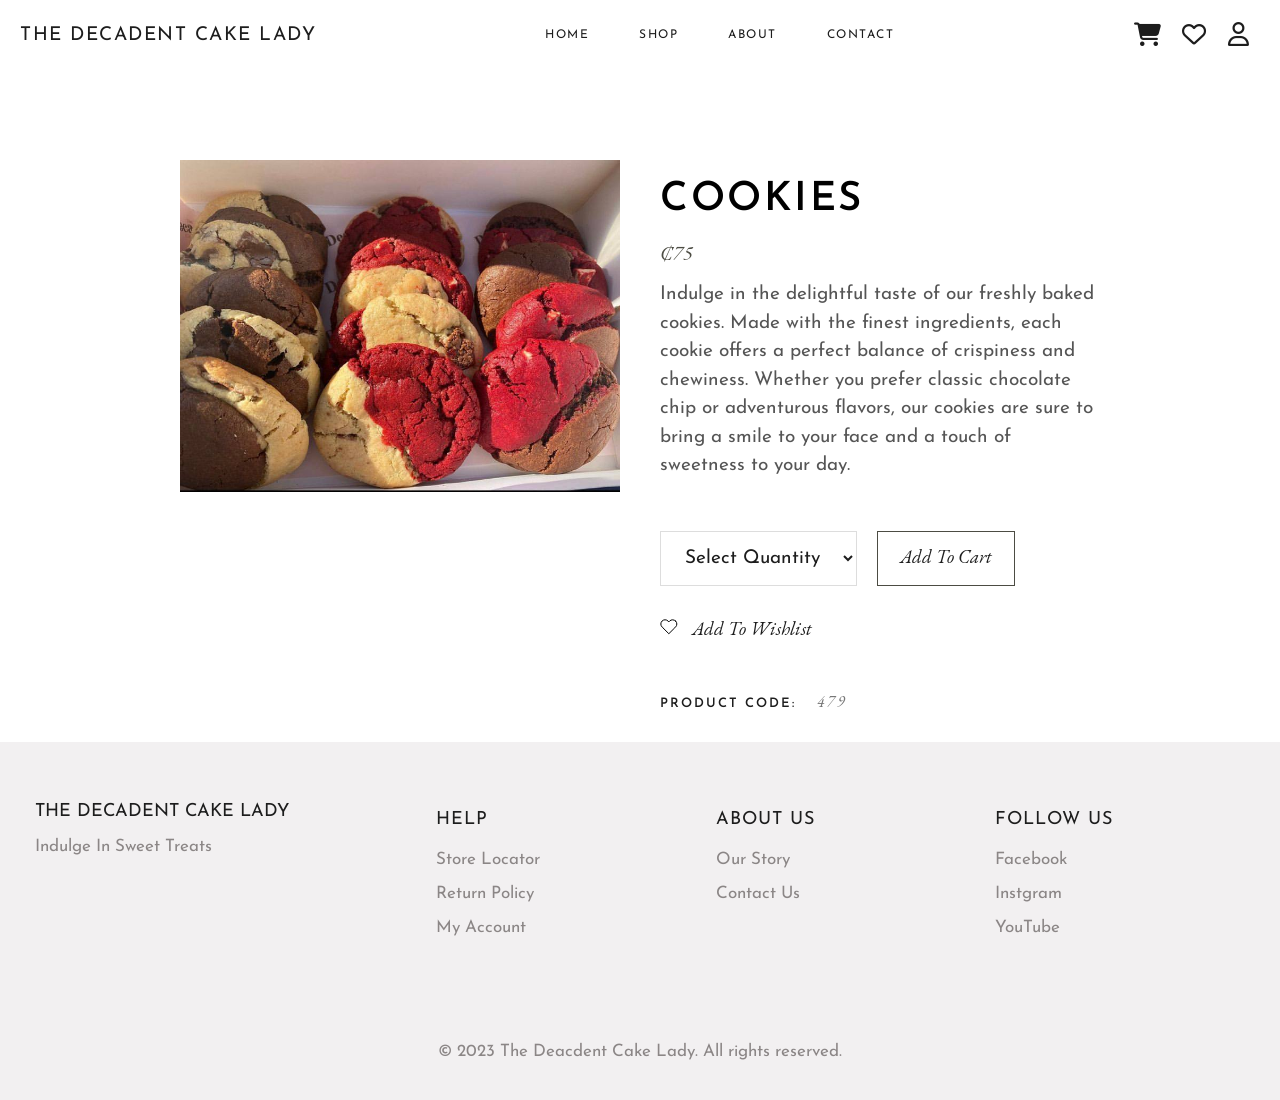
<file: shop/cookie.html>
<!DOCTYPE html>
<html lang="en">

<head>
    <meta charset="UTF-8">
    <meta name="viewport" content="width=device-width, initial-scale=1.0">
    <title>Shop - Cookies</title>
    <link href="https://fonts.googleapis.com/css2?family=Josefin+Sans:wght@500;600&display=swap" rel="stylesheet">

    <link rel="stylesheet" href="https://cdnjs.cloudflare.com/ajax/libs/font-awesome/5.14.0/css/all.min.css">

    <link rel="stylesheet" href="https://cdnjs.cloudflare.com/ajax/libs/font-awesome/6.5.2/css/all.min.css" integrity="sha512-SnH5WK+bZxgPHs44uWIX+LLJAJ9/2PkPKZ5QiAj6Ta86w+fsb2TkcmfRyVX3pBnMFcV7oQPJkl9QevSCWr3W6A==" crossorigin="anonymous" referrerpolicy="no-referrer" />

    <script src="../app.js" defer></script>
    <link rel="icon" type="image/x-icon" href="images\favicon.ico">
    <link rel="stylesheet" href="../style.css">
</head>

<body>
    <!-- HEADER -->

    <header>
        <div class="container">
            <div class="navbar">
                <a class="logo" href="../index.html">THE DECADENT CAKE LADY</a>
                <ul class="nav-list">
                    <li><a href="../index.html">Home</a></li>
                    <li><a href="../shop.html">Shop</a></li>
                    <li><a href="../about.html">About</a></li>
                    <li><a href="../contact.html">Contact</a></li>
                </ul>
                <div class="nav-svg">
                    <a href="">
                        <i class="fa-solid fa-cart-shopping fa-2xl"></i>
                    </a>
                    <a href="">
                        <i class="fa-regular fa-heart fa-2xl"></i>
                    </a>
                    <a href="account.html">
                        <i class="fa-regular fa-user fa-2xl"></i>
                    </a>
                </div>
                <div class="menu-toggle">
                    <i class="fas fa-bars"></i>
                    <i class="fas fa-times"></i>
                </div>
            </div>
        </div>
    </header>

    <!-- SINGLE PRODUCT PAGE -->

    <section>
        <div class="small-container single-product">
            <div class="row">
                <div class="col-2">
                    <img src="../images_v1/Cookies.jpg" alt="rubber plant" width="100%">
                </div>
                <div class="col-2">
                    <p></p>
                    <h1>COOKIES</h1>
                    <small>₵75</small>
                    <p>Indulge in the delightful taste of our freshly baked cookies. Made with the finest ingredients, each cookie offers a perfect balance of crispiness and chewiness. Whether you prefer classic chocolate chip or adventurous flavors, our cookies are sure to bring a smile to your face and a touch of sweetness to your day.</p>
                    <div class="order">
                        <select>
                            <option>Select Quantity</option>
                            <option>1</option>
                            <option>2</option>
                            <option>3</option>
                            <option>4</option>
                            <option>5</option>
                        </select>
                        <a href="#" class="btn">Add To Cart</a>
                    </div>
                    <a href="#" class="wish">
                        <svg xmlns="http://www.w3.org/2000/svg" class="qodef-wishlist-heart-svg" x="0px" y="0px"
                            width="17.5px" height="15.542px" viewBox="1.075 1.364 17.5 15.542">
                            <path fill="none" stroke="#000000" stroke-linecap="round" stroke-linejoin="round"
                                d="M16.674,3.385	c-1.644-1.644-4.309-1.644-5.953,0c-0.001,0-0.001,0-0.001,0L9.907,4.198l-0.81-0.813c-1.645-1.644-4.313-1.644-5.956,0	c-1.645,1.644-1.645,4.312,0,5.957l0.812,0.81l5.954,5.956l5.956-5.956l0.811-0.81c1.644-1.645,1.646-4.311,0.002-5.955	C16.676,3.387,16.676,3.386,16.674,3.385z">
                            </path>
                        </svg>
                        Add To Wishlist
                    </a>
                    <div class="other-details">
                        <h4>Product Code: <span>479</span></h4>
                    </div>
                </div>
            </div>
        </div>


    </section>



    <!-- FOOTER SECTION -->
    <footer>
        <div class="container">
            <div class="row">
                <div class="footer-col-1">
                    <a class="logo" href="../index.html">The Decadent Cake Lady</a>
                    <p>Indulge In Sweet Treats</p>
                </div>
                <div class="footer-col-2">
                    <h4>Help</h4>
                    <ul>
                        <li><a href="store_locator.html">Store Locator</a></li>
                        <li><a href="return_policy.html">Return Policy</a></li>
                        <li><a href="account.html">My Account</a></li>
                    </ul>
                </div>
                <div class="footer-col-3">
                    <h4>About Us</h4>
                    <ul>
                        <li><a href="about.html">Our Story</a></li>
                        <li><a href="contact.html">Contact Us</a></li>
                    </ul>
                </div>
                <div class="footer-col-4">
                    <h4>Follow Us</h4>
                    <ul>
                        <li><a href="#">Facebook</a></li>
                        <li><a href="#">Instgram</a></li>
                        <li><a href="#">YouTube</a></li>
                    </ul>
                </div>
            </div>
        </div>
        <footer>     <center>
            <p>&copy; 2023 The Deacdent Cake Lady. All rights reserved.</p>
        </footer></center>
    </footer>
</body>

</html>
</file>
<file: style.css>
* {
  margin: 0;
  padding: 0;
  box-sizing: border-box;
}

@font-face {
  font-family: "TheGwatmey";
  src: url("textfonts/TheGwathmey.woff") format("woff");
}

@font-face {
  font-family: "EBGaramondItalic";
  src: url("textfonts/EBGaramond-Italic.woff") format("woff");
}

html {
  font-size: 10px;
  font-family: "Josefin Sans", sans-serif;
}

:root {
  --primary-color: #1d1d1d;
}

.container,
.small-container,
.medium-container {
  width: 100%;
  max-width: 130rem;
  margin: auto;
  padding: 0 2rem;
}

.small-container {
  max-width: 100rem;
}

.medium-container {
  max-width: 120rem;
}

ul {
  list-style: none;
}

a {
  text-decoration: none;
  color: var(--primary-color);
}

/* HEADER */

.navbar .logo {
  font-size: 1.9rem;
}

.navbar {
  display: flex;
  align-items: center;
  justify-content: space-between;
  padding: 2rem 0;
  height: 7rem;
}

.nav-svg {
  display: flex;
  gap: 20px; /* Adjust the spacing between icons */
  justify-content: center; /* Center icons horizontally */
  padding: 10px;
}

.nav-list {
  display: flex;
}

.nav-list li:not(:last-child) {
  margin-right: 5rem;
}

.navbar a {
  font-size: 1.2rem;
  text-transform: uppercase;
  letter-spacing: 1.5px;
}

.navbar a {
  transition: opacity 0.3s;
}

.navbar a:hover {
  opacity: 0.6;
}

.navbar div svg:not(:last-child) {
  margin-right: 1.5rem;
}

.menu-toggle {
  font-size: 2.2rem;
  color: #ddd;
  cursor: pointer;
  display: none;
  z-index: 1000;
}

.timeless {
  font-size: 5rem;
  color: #f42153;
  font-family: "TheGwatmey";
  font-weight: normal;
}

.row {
  display: flex;
  justify-content: space-around;
  align-items: center;
  flex-wrap: wrap;
}

.hero {
  background-color: #f2f0f1;
}

.col-2 {
  flex-basis: 50%;
  min-width: 30rem;
}

.hero-info {
  flex-basis: 50%;
  display: flex;
  align-items: center;
  justify-content: center;
  flex-direction: column;
  width: 100%;
  padding: 12rem 0;
}

.hero-image {
  min-width: 30rem;
  display: none;
}

.col-2 img,
.hero-image img {
  max-width: 100%;
  text-align: center;
}

h1 {
  font-size: 5rem;
  font-weight: 600;
  text-transform: uppercase;
  letter-spacing: 0.25rem;
  margin: 2rem 0;
}

.hero p,
.offer p {
  font-size: 1.9rem;
  color: #4c4c43;
  margin: 2rem 0;
  line-height: 1.5;
}

.btn {
  display: inline-block;
  border: 0.1rem solid #4c4c43;
  padding: 1.2rem 2.2rem;
  margin-top: 1.5rem;
  font-size: 1.9rem;
  font-family: "EBGaramondItalic";
  transition: all 0.3s;
}

.btn:hover {
  background-color: #4c4c43;
  color: #f2f0f1;
}

.navbar svg {
  cursor: pointer;
}

.menu-icon {
  width: 2.6rem;
  margin-left: 2rem;
  display: none;
}

/* FEATURED CATEGORIES */

.categories {
  margin: 7rem 0;
}

.col-3 {
  flex-basis: 30%;
  min-width: 25rem;
  margin-bottom: 3rem;
}

.col-3 img {
  width: 100%;
}

/* FEATURED CATEGORIES */

.featured {
  margin: 10rem 0;
}

.col-4 {
  flex-basis: 25%;
  min-width: 20rem;
  padding: 1rem;
  margin-bottom: 5rem;
  transition: transform 0.5s;
}

.col-4 img {
  width: 100%;
  height: 22rem;
  object-fit: cover;
}

h2 {
  font-size: 3rem;
  text-transform: uppercase;
  letter-spacing: 0.3rem;
}

.title {
  text-align: center;
  margin: 15rem auto 7rem;
  line-height: 1.8;
  position: relative;
}

.title::after {
  content: "";
  position: absolute;
  left: 50%;
  transform: translateX(-50%);
  bottom: 0;
  height: 0.5rem;
  width: 10rem;
  background-color: #f42153;
  border-radius: 0.5rem;
}

h4 {
  font-weight: normal;
  text-transform: uppercase;
  letter-spacing: 0.1rem;
  font-size: 1.3rem;
  color: #1d1d1d;
  margin: 0.8rem 0;
}

.col-4 p {
  font-size: 1.4rem;
  margin: 0.5rem 0;
}

.rating .fas {
  color: #f42153;
  font-size: 1.4rem;
}

.col-4:hover {
  transform: translateY(-0.5rem);
}

/* LASTEST PRODUCTS */

small {
  font-family: "EBGaramondItalic";
  color: #4c4c43;
  font-size: 2rem;
  text-align: center;
  display: block;
}

.latest-products h2 {
  margin: 0;
  margin: 1.5rem 0 7rem;
}

/* OFFER */

.offer {
  margin: 5rem 0;
  background-color: #e3ebf0;
  margin-top: 8rem;
  padding: 7rem 0 5rem;
}

.offer .col-2:last-child {
  padding-left: 5rem;
}

.offer small,
.single-product small {
  text-align: left;
  margin-bottom: 1.5rem;
}

.offer h3 {
  font-size: 4rem;
  font-weight: 500;
  text-transform: uppercase;
  letter-spacing: 1px;
  margin-bottom: 2rem;
}

/* TESTIMONIALS */

.testimonials {
  padding-top: 10rem;
}

.testimonials .col-3 {
  text-align: center;
  padding: 4rem 2rem;
  box-shadow: 0 0 2rem 0px rgba(0, 0, 0, 0.1);
  cursor: pointer;
  transition: transform 0.5s;
}

.testimonials .col-3:hover {
  transform: translateY(-10px);
}

.testimonials .col-3 img {
  width: 5rem;
  margin-top: 2rem;
  border-radius: 50%;
}

.fas.fa-quote-left {
  font-size: 3.4rem;
  color: #f42153;
}

.col-3 p {
  font-size: 1.5rem;
  line-height: 1.5;
  margin: 1.2rem 0;
  color: #777;
}

.testimonials .col-3 h3 {
  font-weight: 600;
  color: #555;
  font-size: 1.6rem;
  margin-top: 1rem;
}

/* BRAND */

.brands,
.assurance {
  margin: 10rem auto;
}

.col-5 {
  width: 10rem;
}

.col-5 img {
  width: 120%;
}

/* FOOTER */

footer {
  padding: 6rem 0 2rem;
  background-color: #f2f0f1;
}

footer h4 {
  font-size: 1.8rem;
  margin-bottom: 2.2rem;
}

footer p,
footer a {
  font-size: 1.7rem;
  color: rgb(139, 134, 134);
}

footer a {
  display: inline-block;
  margin-bottom: 1.7rem;
  transition: color 0.3s;
}

footer a:hover {
  color: var(--primary-color);
}

.footer-col-1,
.footer-col-2,
.footer-col-3,
.footer-col-4 {
  min-width: 25rem;
  margin-bottom: 3rem;
}

footer img {
  width: 18rem;
  margin-bottom: 2rem;
}

.footer-col-1 {
  flex-basis: 30%;
}

.footer-col-1 .logo {
  font-size: 1.8rem;
  text-transform: uppercase;
  color: var(--primary-color);
}

.row {
  align-items: flex-start;
}

.social_icons {
  font-size: 1.9rem;
}

.social_link {
  margin-right: 1.4rem;
  transition: color 0.3s;
}

.social_link:hover {
  color: var(--primary-color);
}

/*                        SHOP PAGE                        */

.row-2 {
  justify-content: space-between;
  margin: 10rem auto 5rem;
}

select {
  padding: 0.6rem;
  border: 0.1rem solid #555;
  outline: none;
  background: transparent;
}

.pagination span {
  display: inline-block;
  height: 4rem;
  width: 4rem;
  line-height: 4rem;
  border: 1px solid #555;
  font-size: 1.5rem;
  text-align: center;
  margin-left: 1rem;
  cursor: pointer;
  transition: all 0.3s;
}

.pagination span:hover {
  background-color: #f42153;
  border-color: #f42153;
  color: #fff;
}

/* ASSURANCE SECTION */

.assurance .col-4:hover {
  transform: translateY(0);
}

.assurance img {
  width: 5rem;
}

.assurance p {
  text-transform: uppercase;
  font-size: 1.6rem;
  margin-top: 1.5rem;
  font-weight: 500;
  letter-spacing: 0.1rem;
  color: var(--primary-color);
}

/*                          SINGLE PRODUCT PAGE                       */

.single-product {
  margin-top: 7rem;
}

.single-product h1 {
  font-size: 4rem;
}

.single-product p {
  font-size: 1.9rem;
  color: #555;
  line-height: 1.5;
}

.single-product .col-2 img {
  padding: 0;
}

.single-product .col-2 {
  padding: 2rem;
}

.order {
  display: flex;
  flex-wrap: wrap;
  align-items: center;
  margin-top: 5rem;
}

.single-product select {
  color: var(--primary-color);
  margin-right: 2rem;
  margin-bottom: 2rem;
  display: inline-block;
  border: 0.1rem solid #ddd;
  padding: 0.5rem 2rem;
  font-size: 1.9rem;
  font-family: "Josefin Sans", sans-serif;
  height: 5.5rem;
}

.single-product .btn {
  margin: 0;
  margin-bottom: 2rem;
  height: 5.5rem;
}

.wish {
  display: inline-block;
  margin-top: 1rem;
  font-size: 1.9rem;
  font-family: "EBGaramondItalic";
}

.wish svg {
  margin-right: 1rem;
}

.other-details {
  display: flex;
  flex-direction: column;
  align-items: flex-start;
  margin-top: 4rem;
}

.other-details h4 {
  margin: 1rem 0;
  font-weight: 600;
  letter-spacing: 0.2rem;
}

.other-details span {
  font-family: "EBGaramondItalic";
  font-weight: normal;
  font-size: 1.6rem;
  color: #777;
  text-transform: capitalize;
  margin-left: 1.5rem;
}

.view-more {
  font-size: 2rem;
}

/*                          ACCOUNT PAGE                       */

footer.bg-white {
  background-color: #fff;
}

.account {
  padding: 5rem 0;
  background-color: #f2f0f1;
}

.form-container {
  font-size: 2rem;
  background-color: #fff;
  width: 30rem;
  height: 40rem;
  text-align: center;
  position: relative;
  padding: 2rem 0;
  margin: auto;
  box-shadow: 0 0 2rem 0 rgba(0, 0, 0, 0.1);
  overflow: hidden;
}

.form-container span {
  display: inline-block;
  font-weight: bold;
  padding: 0 1rem;
  color: #555;
  cursor: pointer;
  width: 10rem;
}

.form-btn {
  display: inline-block;
}

.form-container form {
  max-width: 30rem;
  padding: 0 2rem;
  position: absolute;
  top: 11rem;
  transition: transform 1s;
}

form input {
  font-size: 1.6rem;
  width: 100%;
  height: 3.5rem;
  margin: 1.5rem 0;
  padding: 2rem 1rem;
  border: 1px solid #ddd;
  outline: none;
  font-family: "Josefin Sans", sans-serif;
}

form .btn {
  width: 100%;
  border: none;
  cursor: pointer;
  margin: 1rem 0;
  outline: none;
}

#LoginForm {
  left: -30rem;
}

#RegForm {
  left: 0;
}

form a {
  font-size: 1.5rem;
}

#Indicator {
  width: 10rem;
  border: none;
  background-color: #4c4c43;
  height: 0.3rem;
  margin-top: 0.8rem;
  transform: translateX(10rem);
  transition: transform 1s;
}

/* MEDIA QUERIES */

@media only screen and (max-width: 800px) {
  .menu-toggle {
    display: block;
  }

  .fa-bars {
    color: var(--primary-color);
  }

  .fa-times {
    display: none;
  }

  .nav-list {
    background-color: #4c4c43;
    position: fixed;
    top: 0;
    left: 0;
    width: 100%;
    min-height: 100vh;
    flex-direction: column;
    justify-content: center;
    align-items: center;
    transform: translateY(-100%);
    transition: transform 0.5s;
    z-index: 100;
  }

  .nav-list li:not(:last-child) {
    margin-right: 0;
  }

  .nav-list li {
    margin: 3.5rem 0;
  }

  .menu-toggle.show .fa-bars {
    display: none;
  }

  .menu-toggle.show .fa-times {
    display: block;
  }

  .nav-list.show {
    transform: translateY(0);
  }

  .navbar a {
    color: #e3ebf0;
  }

  .logo {
    color: var(--primary-color) !important;
  }

  .navbar svg {
    display: none;
  }

  .footer-col-1 p {
    line-height: 1.4;
  }
}

@media screen and (max-width: 600px) {
  .row {
    text-align: center;
  }

  .offer .col-2:last-child {
    padding-left: 0;
    margin-top: 5rem;
  }

  .offer small {
    text-align: center;
  }

  .col-2,
  .col-3,
  .col-4 {
    flex-basis: 100%;
  }

  .single-product .row {
    text-align: left;
  }

  .single-product .col-2 {
    padding: 2rem 0;
  }

  .single-product h1 {
    font-size: 2.5rem;
  }

  .view-more {
    display: none;
  }

  .account .col-2:first-child {
    display: none;
  }
}
</file>
<file: about.css>
/* ABOUT PAGE STYLES */
.about {
  padding: 5rem 0;
}

.about h1 {
  text-align: center;
  margin-bottom: 2rem;
}

.about p {
  text-align: center;
  font-size: 1.6rem;
  margin-bottom: 3rem;
  line-height: 2rem;
}

.about-content {
  display: flex;
  justify-content: space-around;
  align-items: center;
  margin-bottom: 4rem;
}

.about-text {
  flex-basis: 50%;
  padding: 2rem;
  font-size: 1.6rem;
}

.about-image {
  flex-basis: 40%;
}

.about-image img {
  width: 100%;
  border-radius: 0.5rem;
}

@media only screen and (max-width: 768px) {
  .about-content {
    flex-direction: column;
    align-items: center;
  }

  .about-text {
    margin-bottom: 3rem;
    text-align: center;
  }

  .about-image img {
    width: 80%;
  }
  /* MEDIA QUERIES */

  @media only screen and (max-width: 800px) {
    .menu-toggle {
      display: block;
    }

    .fa-bars {
      color: var(--primary-color);
    }

    .fa-times {
      display: none;
    }

    .nav-list {
      background-color: #4c4c43;
      position: fixed;
      top: 0;
      left: 0;
      width: 100%;
      min-height: 100vh;
      flex-direction: column;
      justify-content: center;
      align-items: center;
      transform: translateY(-100%);
      transition: transform 0.5s;
      z-index: 100;
    }

    .nav-list li:not(:last-child) {
      margin-right: 0;
    }

    .nav-list li {
      margin: 3.5rem 0;
    }

    .menu-toggle.show .fa-bars {
      display: none;
    }

    .menu-toggle.show .fa-times {
      display: block;
    }

    .nav-list.show {
      transform: translateY(0);
    }

    .navbar a {
      color: #e3ebf0;
    }

    .logo {
      color: var(--primary-color) !important;
    }

    .navbar svg {
      display: none;
    }

    .footer-col-1 p {
      line-height: 1.4;
    }
  }

  @media screen and (max-width: 600px) {
    .row {
      text-align: center;
    }

    .offer .col-2:last-child {
      padding-left: 0;
      margin-top: 5rem;
    }

    .offer small {
      text-align: center;
    }

    .col-2,
    .col-3,
    .col-4 {
      flex-basis: 100%;
    }

    .single-product .row {
      text-align: left;
    }

    .single-product .col-2 {
      padding: 2rem 0;
    }

    .single-product h1 {
      font-size: 2.5rem;
    }

    .view-more {
      display: none;
    }

    .account .col-2:first-child {
      display: none;
    }
  }
}
</file>
<file: contact.css>
/* Global Styles */
* {
    margin: 0;
    padding: 0;
    box-sizing: border-box;
  }
  
  @font-face {
    font-family: "TheGwatmey";
    src: url("textfonts/TheGwathmey.woff") format("woff");
  }
  
  @font-face {
    font-family: "EBGaramondItalic";
    src: url("textfonts/EBGaramond-Italic.woff") format("woff");
  }
  
  html {
    font-size: 10px;
    font-family: "Josefin Sans", sans-serif;
  }
  
  :root {
    --primary-color: #1d1d1d;
  }
  
  .container,
  .small-container,
  .medium-container {
    width: 100%;
    max-width: 130rem;
    margin: auto;
    padding: 0 2rem;
  }
  
  .small-container {
    max-width: 100rem;
  }
  
  .medium-container {
    max-width: 120rem;
  }
  
  ul {
    list-style: none;
  }
  
  a {
    text-decoration: none;
    color: var(--primary-color);
  }
  
  /* HEADER */
  
  .navbar .logo {
    font-size: 1.9rem;
  }
  
  .navbar {
    display: flex;
    align-items: center;
    justify-content: space-between;
    padding: 2rem 0;
    height: 7rem;
  }
  
  .nav-svg {
    display: flex;
    gap: 20px; /* Adjust the spacing between icons */
    justify-content: center; /* Center icons horizontally */
    padding: 10px;
  }
  
  .nav-list {
    display: flex;
  }
  
  .nav-list li:not(:last-child) {
    margin-right: 5rem;
  }
  
  .navbar a {
    font-size: 1.2rem;
    color: #493a18;
    text-transform: uppercase;
    letter-spacing: 1.5px;
  }
  
  .navbar a {
    transition: opacity 0.3s;
  }
  
  .navbar a:hover {
    opacity: 0.6;
  }
  
  .navbar div svg:not(:last-child) {
    margin-right: 1.5rem;
  }
  
  .menu-toggle {
    font-size: 2.2rem;
    color: #ddd;
    cursor: pointer;
    display: none;
    z-index: 1000;
  }
  
  .timeless {
    font-size: 5rem;
    color: #f42153;
    font-family: "TheGwatmey";
    font-weight: normal;
  }
  
  .row {
    display: flex;
    justify-content: space-around;
    align-items: center;
    flex-wrap: wrap;
  }
  
  .hero {
    background-color: #f2f0f1;
  }
  
  .col-2 {
    flex-basis: 50%;
    min-width: 30rem;
  }
  
  .hero-info {
    flex-basis: 50%;
    align-self: flex-start;
    padding: 12rem 0;
    min-width: 30rem;
  }
  
  .hero-image {
    min-width: 30rem;
  }
  
  .col-2 img,
  .hero-image img {
    max-width: 100%;
    text-align: center;
  }
  
  h1 {
    font-size: 5rem;
    font-weight: 600;
    text-transform: uppercase;
    letter-spacing: 0.25rem;
    margin: 2rem 0;
  }
  body {
    display: flex;
    flex-direction: column;
    min-height: 100vh;
  }
  .hero p,
  .offer p {
    font-size: 1.9rem;
    color: #4c4c43;
    margin: 2rem 0;
    line-height: 1.5;
  }
  
  .btn {
    display: inline-block;
    border: 0.2rem solid #4c4c43;
    padding: 2.2rem 2.2rem;
    margin-top: 1.5rem;
    font-size: 1.5rem;
    font-family: "TimeNewRomans";
    transition: all 0.3s;
  }
  
  .btn:hover {
    background-color: #4c4c43;
    color: #f2f0f1;
  }
  
  .navbar svg {
    cursor: pointer;
  }
  
  .menu-icon {
    width: 2.6rem;
    margin-left: 2rem;
    display: none;
  }

/* Contact Section Styles */
.contact {
    flex: 1 1 60%; 
    height: max-content;
}
.contact > .container {
    display: flex;
    height: 100%;
    gap: 4rem;
    font-size: 1.5rem;
}
.contact-info {
    display: flex;
    flex-direction: column;
    gap: 3rem;
    background-color: #FFC0CB; /* Pink color */
    padding: 2rem;
    width: 40%;
    border-radius: 8px;
    color: #fff;
}

.contact-info h2 {
    margin-bottom: 1rem;
    font-size: 2.8rem;
}

.contact-info p {
    margin-bottom: 1.5rem;
    font-size: 1.7rem;
}

.contact-item h3 { 
    margin-bottom: 0.5rem;
    font-size: 2rem;
}

.contact-item p {
    margin: 0.5rem 0;
}

.contact-form {
    width: 55%;
    display: flex;
    flex-direction: column;
    gap: 3rem;
}

.contact-form h2 {
    margin-bottom: 1rem;
}
.contact-form form {
    display: flex;
    flex-direction: column;
    gap: 3rem;
}
.contact-form .form-group {
    /* margin-bottom: 1rem; */
}

.contact-form label {
    display: block;
    margin-bottom: 0.5rem;
}

.contact-form input,
.contact-form textarea {
    width: 100%;
    padding: 1.2rem;
    font-size: 1.5rem;
    border: 1px solid #ddd;
    border-radius: 4px;
}

.contact-form button {
    display: inline-block;
    padding: 01.2rem 2rem;
    font-size: 1.8rem;
    width: max-content;
    border: none;
    background-color: #FFC0CB;
    color: #fff;
    border-radius: 4px;
    cursor: pointer;
    margin-top: 1rem;
}

.contact-form button:hover {
    background-color: #FFB6C1;
}

/* Footer Styles */
#footer { 
    font-size: 1.8rem;
    padding: 1rem 0;
    background-color: #f8f9fa;
    margin-top: 2rem;
    flex: 1 1 20%;
    display: flex;
    align-items: center;
    justify-content: center;
}

#footer p {
    margin: 0;
    color: #6c757d;
    text-align: center;  
    margin-inline: auto;
}

@media only screen and (max-width: 768px) {
    .container {
        flex-direction: column;
        align-items: center;
    }

    .contact-info,
    .contact-form {
        width: 100%;
        margin-bottom: 2rem;
    }

    .contact-form button {
        width: 100%;
    }

    .menu-toggle {
      display: block;
    }
  
    .fa-bars {
      color: var(--primary-color);
    }
  
    .fa-times {
      display: none;
    }
  
    .nav-list {
      background-color: #4c4c43;
      position: fixed;
      top: 0;
      left: 0;
      width: 100%;
      min-height: 100vh;
      flex-direction: column;
      justify-content: center;
      align-items: center;
      transform: translateY(-100%);
      transition: transform 0.5s;
      z-index: 100;
    }
  
    .nav-list li:not(:last-child) {
      margin-right: 0;
    }
  
    .nav-list li {
      margin: 3.5rem 0;
    }
  
    .menu-toggle.show .fa-bars {
      display: none;
    }
  
    .menu-toggle.show .fa-times {
      display: block;
    }
  
    .nav-list.show {
      transform: translateY(0);
    }
  
    .navbar a {
      color: #e3ebf0;
    }
    .navbar .logo {
      color: black;
    }
  
}
</file>
<file: return_policy.css>
/* RETURN POLICY PAGE STYLES */

.return-policy {
    padding: 5rem 0;
    background-color: #f2f0f1;
}

.return-policy .container {
    max-width: 100rem;
    margin: auto;
    padding: 0 2rem;
}

.return-policy h1 {
    font-size: 4rem;
    text-transform: uppercase;
    letter-spacing: 0.3rem;
    margin-bottom: 2rem;
    color: #1d1d1d;
}

.return-policy h2 {
    font-size: 2.5rem;
    margin-top: 3rem;
    margin-bottom: 1rem;
    color: #333;
}

.return-policy p {
    font-size: 1.8rem;
    color: #4c4c43;
    line-height: 1.6;
    margin-bottom: 1.5rem;
}

.return-policy a {
    color: #f42153;
    text-decoration: underline;
    transition: color 0.3s;
}

.return-policy a:hover {
    color: #1d1d1d;
}
</file>
<file: store_locator.css>
/* STORE LOCATOR PAGE STYLES */

.store-locator {
    padding: 5rem 0;
    background-color: #f2f0f1;
}

.store-locator .container {
    max-width: 100rem;
    margin: auto;
    padding: 0 2rem;
}

.store-locator h1 {
    font-size: 4rem;
    text-transform: uppercase;
    letter-spacing: 0.3rem;
    margin-bottom: 2rem;
    color: #1d1d1d;
}

.store-locator p {
    font-size: 1.8rem;
    color: #4c4c43;
    line-height: 1.6;
    margin-bottom: 2rem;
}

.search-bar {
    display: flex;
    justify-content: center;
    margin-bottom: 4rem;
}

.search-bar input {
    padding: 1.2rem 2rem;
    border: 1px solid #ddd;
    font-size: 1.8rem;
    outline: none;
    font-family: "Josefin Sans", sans-serif;
    width: 60%;
    margin-right: 1rem;
}

.search-bar .btn {
    padding: 1.2rem 2rem;
    font-size: 1.8rem;
    font-family: "EBGaramondItalic";
    background-color: #4c4c43;
    color: #fff;
    border: none;
    cursor: pointer;
    transition: background-color 0.3s;
}

.search-bar .btn:hover {
    background-color: #333;
}

.store-list {
    display: flex;
    flex-wrap: wrap;
    justify-content: space-around;
}

.store-item {
    background-color: #fff;
    padding: 2rem;
    margin: 1rem;
    box-shadow: 0 0 2rem rgba(0, 0, 0, 0.1);
    flex-basis: 45%;
    min-width: 30rem;
    border-radius: 0.5rem;
}

.store-item h2 {
    font-size: 2.5rem;
    color: #1d1d1d;
    margin-bottom: 1rem;
}

.store-item p {
    font-size: 1.8rem;
    color: #555;
    margin: 0.5rem 0;
}

.store-item i {
    color: #f42153;
    margin-right: 0.5rem;
}
</file>
<file: track_order.css>
/* TRACK ORDER PAGE STYLES */

.track-order {
    padding: 5rem 0;
    background-color: #f2f0f1;
}

.track-order .container {
    max-width: 120rem;
    margin: auto;
    padding: 0 2rem;
}

.track-order h1 {
    font-size: 4rem;
    text-transform: uppercase;
    letter-spacing: 0.3rem;
    margin-bottom: 2rem;
}

.track-order p {
    font-size: 1.8rem;
    color: #4c4c43;
    margin-bottom: 3rem;
}

.track-order form {
    max-width: 40rem;
    margin: auto;
}

.track-order input[type="text"],
.track-order input[type="email"] {
    width: 100%;
    padding: 1.2rem;
    margin-bottom: 2rem;
    border: 1px solid #ddd;
    outline: none;
    font-size: 1.6rem;
}

.track-order .btn {
    display: inline-block;
    border: 0.1rem solid #4c4c43;
    padding: 1.2rem 2.2rem;
    font-size: 1.8rem;
    background-color: #4c4c43;
    color: #fff;
    text-transform: uppercase;
    transition: all 0.3s;
    cursor: pointer;
    width: 100%;
}

.track-order .btn:hover {
    background-color: #333;
    border-color: #333;
}

.track-order img {
    width: 100%;
    max-width: 50rem;
    border-radius: 0.5rem;
    margin: 0 auto;
    display: block;
}
</file>
